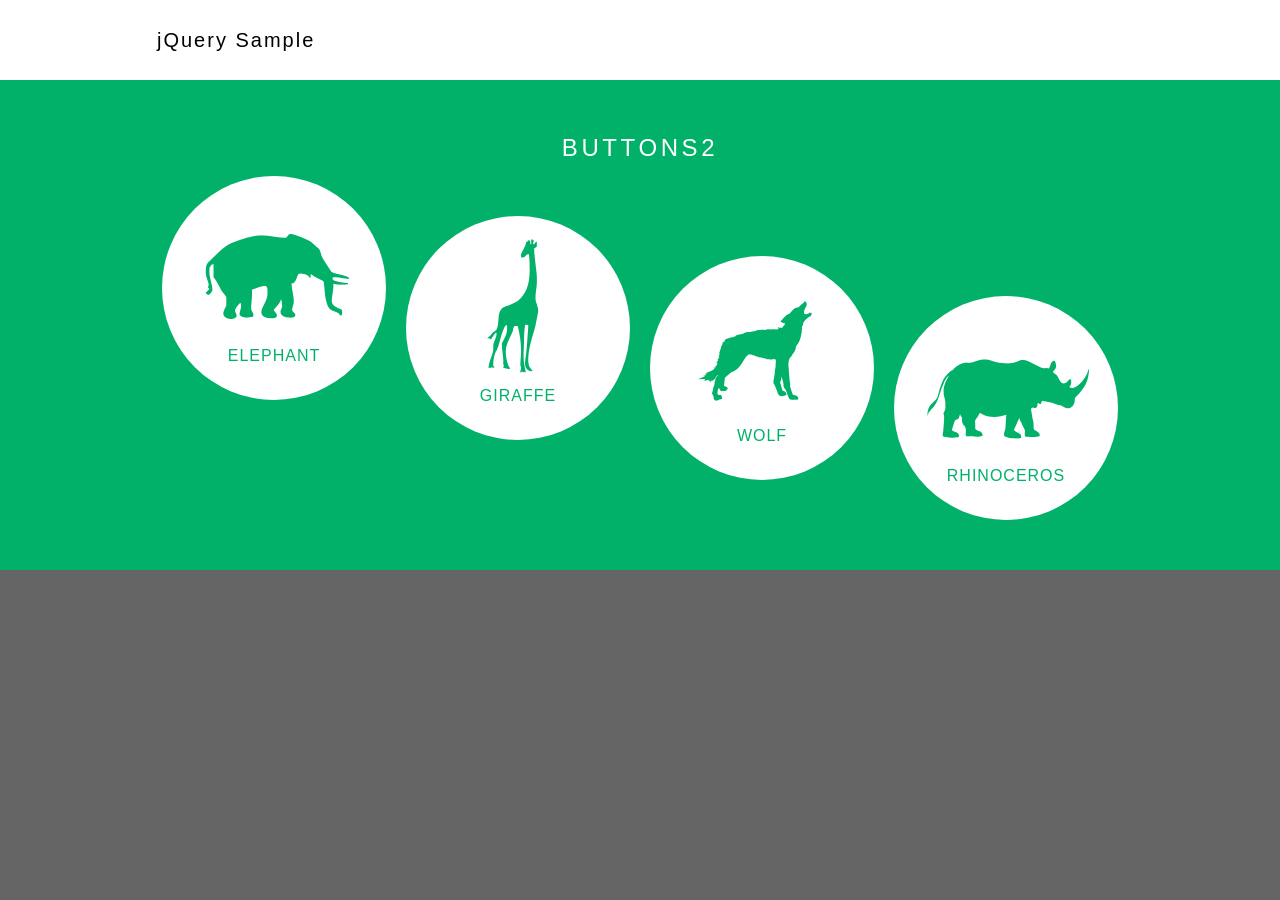
<file: jQuery 06 [ each 메서드 ] jQuery hover animation, 자바스크립트 제이쿼리 비교, 반복문/index.html>
<!DOCTYPE html>
<html lang="en">
<head>
<meta charset="UTF-8">
<meta http-equiv="X-UA-Compatible" content="IE=edge">
<title>hover img button</title>
<link rel="stylesheet" href="./css/normalize.css">
<link rel="stylesheet" href="./css/main.css">

<script src="./js/vendor/jquery-1.10.2.min.js"></script>
<script src="./js/vendor/jquery-ui-1.10.3.custom.min.js"></script>
<script src="./js/main.js"></script>
</head>
<body>

<header class="page-header" role="banner">
    <h1>jQuery Sample</h1>
</header>

<div class="page-main" role="main">

    <div id="buttons2">
        <h2>BUTTONS2</h2>
        <div class="inner clearfix">
            <button>
                <span>
                    <img src="img/01_gr.png">
                    <img src="img/01_bl.png"><br>
                    ELEPHANT
                </span>
            </button>
            <button>
                <span>
                    <img src="img/02_gr.png">
                    <img src="img/02_bl.png"><br>
                    GIRAFFE
                </span>
            </button>
            <button>
                <span>
                    <img src="img/03_gr.png">
                    <img src="img/03_bl.png"><br>
                    WOLF
                </span>
            </button>
            <button>
                <span>
                    <img src="img/04_gr.png">
                    <img src="img/04_bl.png"><br>
                    RHINOCEROS
                </span>
            </button>
        </div>
    </div>

</div>
</body>
</html>
</file>
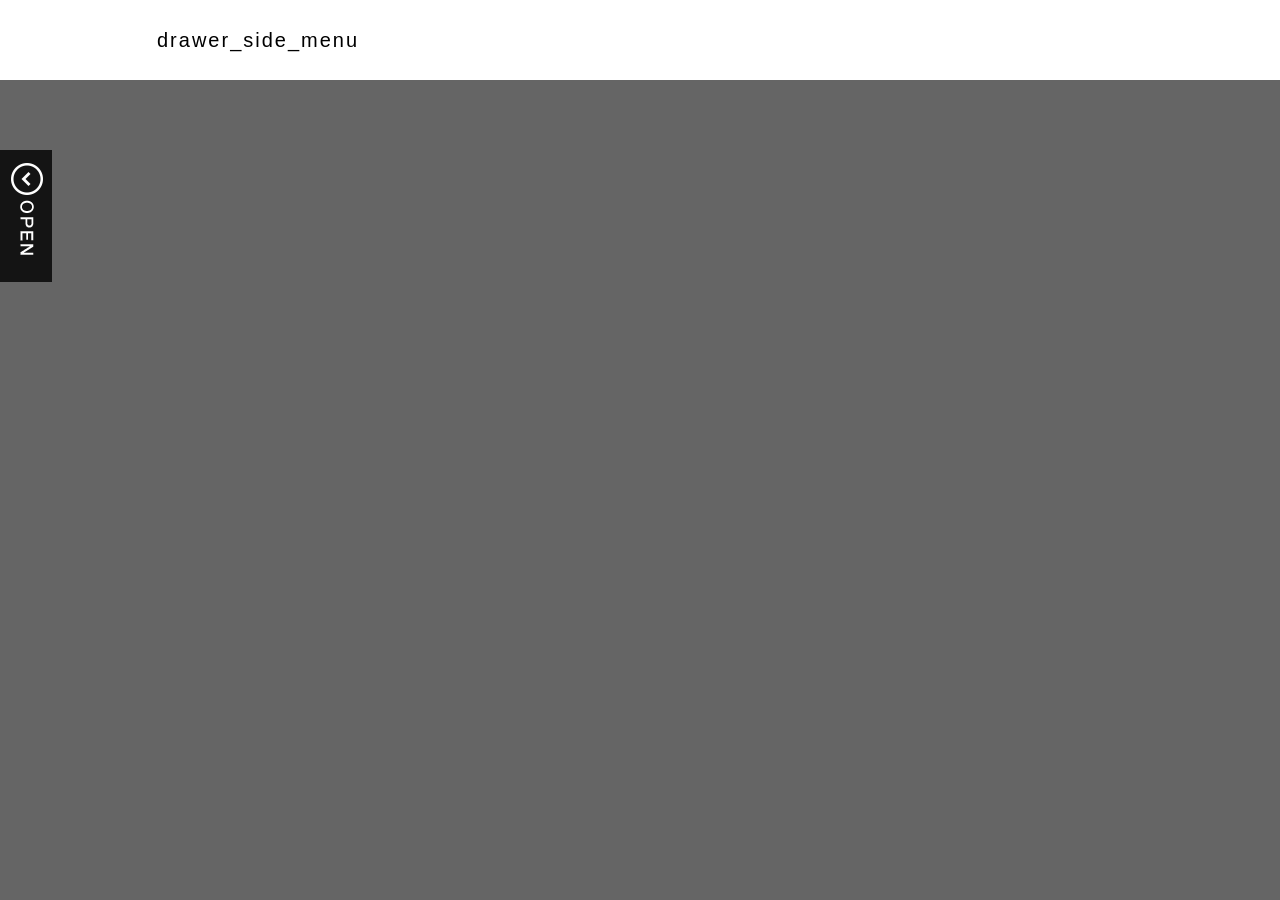
<file: jQuery 07 [ Class 관련 메서드 ] 서랍메뉴만들기/index.html>
<!DOCTYPE html>
<html lang="en">
<head>
<meta charset="UTF-8">
<meta http-equiv="X-UA-Compatible" content="IE=edge">
<title>drawer_side_menu</title>
<link rel="stylesheet" href="./css/normalize.css">
<link rel="stylesheet" href="./css/main.css">

<script src="./js/vendor/jquery-1.10.2.min.js"></script>
<script src="./js/vendor/jquery-ui-1.10.3.custom.min.js"></script>
<script src="./js/main.js"></script>
</head>
<body>

<header class="page-header" role="banner">
    <h1>drawer_side_menu</h1>
</header>

<div class="page-main" role="main">
    <aside>
        <ul>
            <li><a href="#"><img src="img/01_aside.png"></a></li>
            <li><a href="#"><img src="img/02_aside.png"></a></li>
            <li><a href="#"><img src="img/03_aside.png"></a></li>
        </ul>
        <button><img src="img/btn_open.png"></button>
    </aside>
</div>

</body>
</html>
</file>
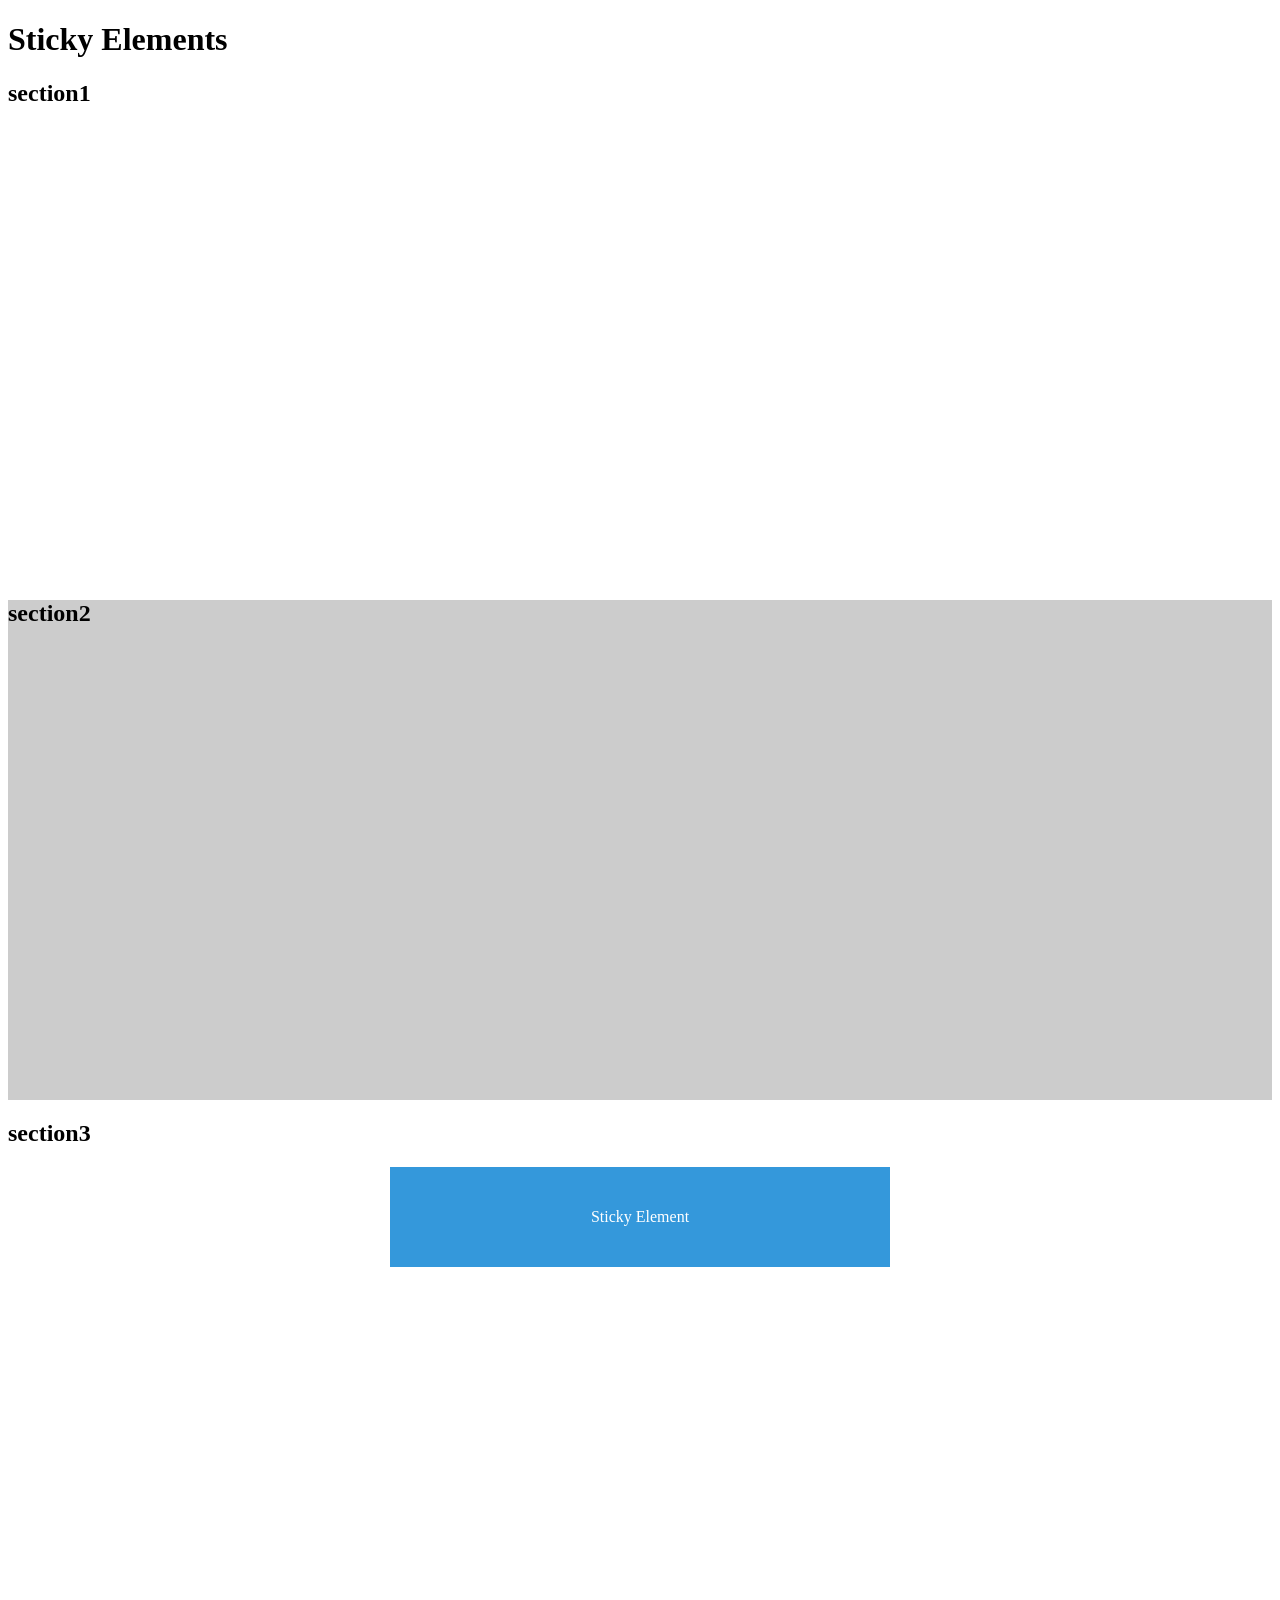
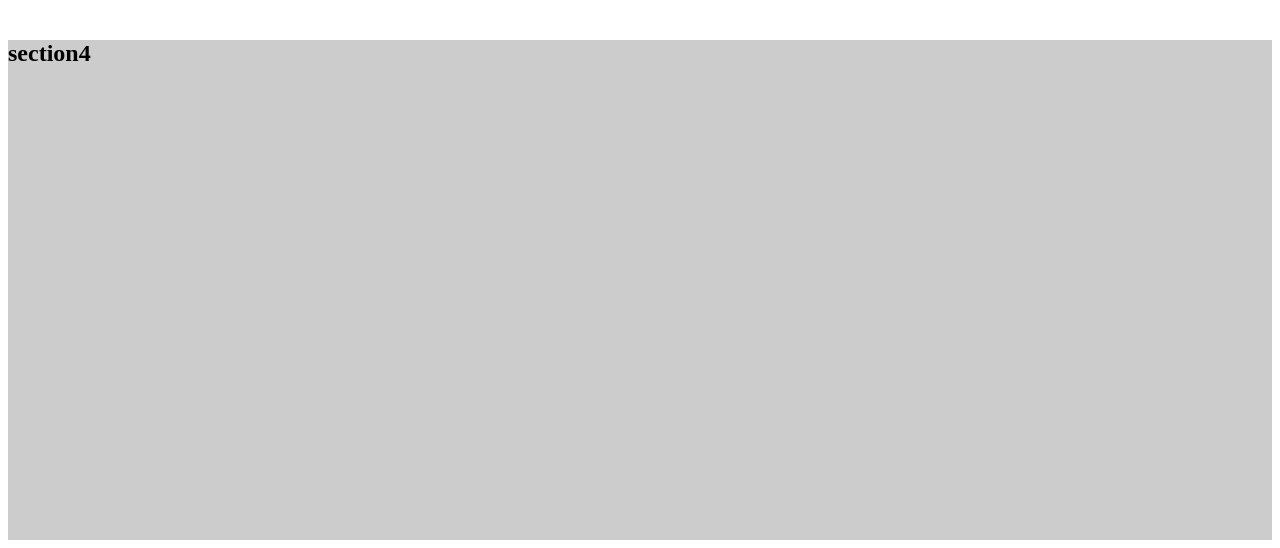
<file: jQuery 124 [ sticky element ]/index.html>
<!DOCTYPE html>
<html lang="en">
<head>
    <meta charset="UTF-8">
    <meta http-equiv="X-UA-Compatible" content="IE=edge">
    <meta name="viewport" content="width=device-width, initial-scale=1.0">
    <title>Sticky Elements</title>
    <style>
        section{
            height:500px;
        }
        section:nth-of-type(even){
            background:#ccc;
        }
        .target{
            width:500px;
            margin:0 auto;
            padding-bottom:300px;
            position: relative;
            top:auto;
        }
        .target .content{
            width:100%;
            background:#3498db;
            color:#fff;
            text-align: center;
            height:100px;
            line-height: 100px;
        }
        .target.active .content{
            width:500px;
            left:50%;
            transform: translateX(-50%);
            position: fixed;
            top:400px;
        }
    </style>
</head>
<body>
    <h1>Sticky Elements</h1>
    <section>
        <h2>section1</h2>
    </section>
    <section>
        <h2>section2</h2>
    </section>
    <section>
        <h2>section3</h2>
        <div class="target">
            <div class="content">
                Sticky Element
            </div>
        </div>
    </section>
    <section>
        <h2>section4</h2>
    </section>
    <script src="https://code.jquery.com/jquery-3.6.0.min.js" integrity="sha256-/xUj+3OJU5yExlq6GSYGSHk7tPXikynS7ogEvDej/m4=" crossorigin="anonymous"></script>
    <script>
        let $target = $('.target'),
            $targetCont = $target.find('.content'),
            $targetOST = $target.offset().top;
            
        
            $(window).scroll(function(){
                $current =  $(this).scrollTop();
                if($current >= $targetOST-400){
                   $target.addClass('active');

                    if($current >= $targetOST-100){
                         $target.removeClass('active');

                        $target.css({
                            paddingTop:'300px',
                            paddingBottom:0
                        })
                       }
                   }else{
                       $target.removeClass('active');

                       $target.css({
                            paddingBottom:'300px',
                            paddingTop:0
                        })
                   }
            })
            
    </script>
</body>
</html>
</file>
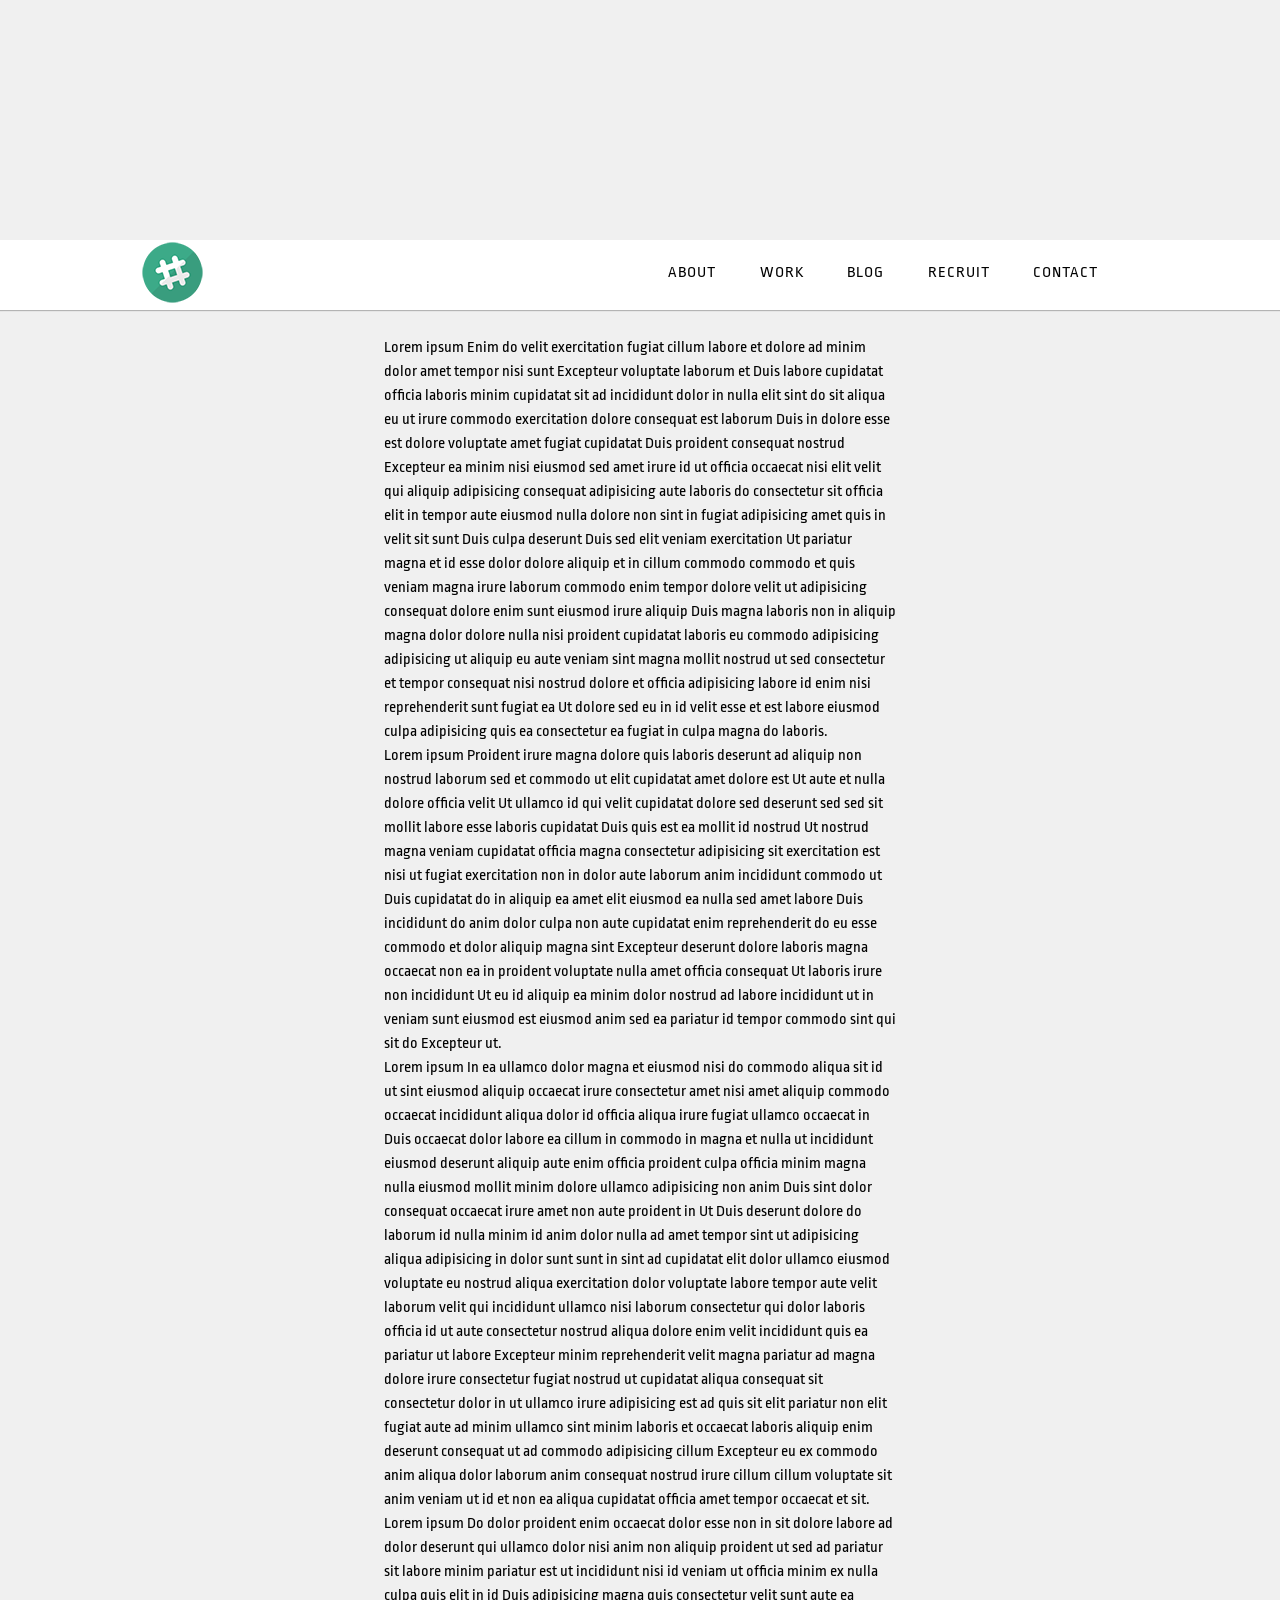
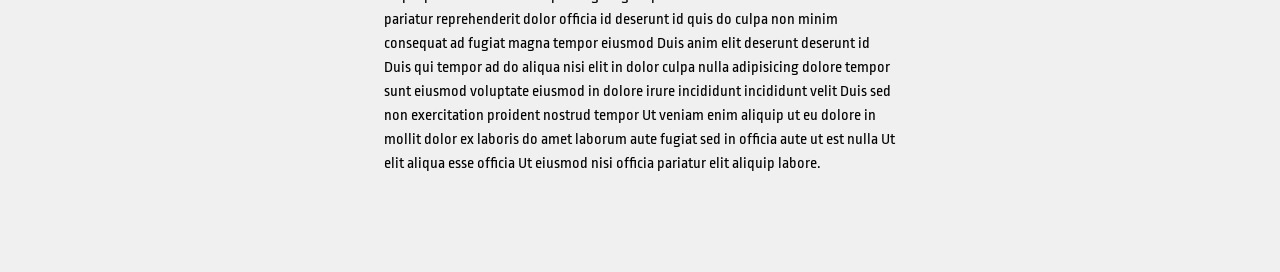
<file: jQuery 14 [ 헤더 고정 ] 스크롤시 헤더 고정하기/index.html>
<!DOCTYPE html>
<html class="no-js" lang="en">
<head>
<meta charset="UTF-8">
<meta http-equiv="X-UA-Compatible" content="IE=edge">
<title>Sticky Header</title>
<link rel="stylesheet" href="http://fonts.googleapis.com/css?family=Ropa+Sans">
<link rel="stylesheet" href="./css/normalize.css">
<link rel="stylesheet" href="./css/main.css">
<script src="./js/vendor/modernizr.custom.min.js"></script>
<script src="./js/vendor/jquery-1.10.2.min.js"></script>
<script src="./js/main.js"></script>
</head>
<body>

<header class="page-header" role="banner">
    <div class="inner">
        <h1 class="site-logo"><a href="./"><img src="./img/logo.png" alt="logo"></a></h1>
        <nav class="primary-nav" role="navigation">
            <ul>
                <li><a href="./">About</a></li>
                <li><a href="./">Work</a></li>
                <li><a href="./">Blog</a></li>
                <li><a href="./">Recruit</a></li>
                <li><a href="./">Contact</a></li>
            </ul>
        </nav>
    </div>
</header>

<div class="dummy">
    <p>Lorem ipsum Enim do velit exercitation fugiat cillum labore et dolore ad minim dolor amet tempor nisi sunt Excepteur voluptate laborum et Duis labore cupidatat officia laboris minim cupidatat sit ad incididunt dolor in nulla elit sint do sit aliqua eu ut irure commodo exercitation dolore consequat est laborum Duis in dolore esse est dolore voluptate amet fugiat cupidatat Duis proident consequat nostrud Excepteur ea minim nisi eiusmod sed amet irure id ut officia occaecat nisi elit velit qui aliquip adipisicing consequat adipisicing aute laboris do consectetur sit officia elit in tempor aute eiusmod nulla dolore non sint in fugiat adipisicing amet quis in velit sit sunt Duis culpa deserunt Duis sed elit veniam exercitation Ut pariatur magna et id esse dolor dolore aliquip et in cillum commodo commodo et quis veniam magna irure laborum commodo enim tempor dolore velit ut adipisicing consequat dolore enim sunt eiusmod irure aliquip Duis magna laboris non in aliquip magna dolor dolore nulla nisi proident cupidatat laboris eu commodo adipisicing adipisicing ut aliquip eu aute veniam sint magna mollit nostrud ut sed consectetur et tempor consequat nisi nostrud dolore et officia adipisicing labore id enim nisi reprehenderit sunt fugiat ea Ut dolore sed eu in id velit esse et est labore eiusmod culpa adipisicing quis ea consectetur ea fugiat in culpa magna do laboris.</p>
    <p>Lorem ipsum Proident irure magna dolore quis laboris deserunt ad aliquip non nostrud laborum sed et commodo ut elit cupidatat amet dolore est Ut aute et nulla dolore officia velit Ut ullamco id qui velit cupidatat dolore sed deserunt sed sed sit mollit labore esse laboris cupidatat Duis quis est ea mollit id nostrud Ut nostrud magna veniam cupidatat officia magna consectetur adipisicing sit exercitation est nisi ut fugiat exercitation non in dolor aute laborum anim incididunt commodo ut Duis cupidatat do in aliquip ea amet elit eiusmod ea nulla sed amet labore Duis incididunt do anim dolor culpa non aute cupidatat enim reprehenderit do eu esse commodo et dolor aliquip magna sint Excepteur deserunt dolore laboris magna occaecat non ea in proident voluptate nulla amet officia consequat Ut laboris irure non incididunt Ut eu id aliquip ea minim dolor nostrud ad labore incididunt ut in veniam sunt eiusmod est eiusmod anim sed ea pariatur id tempor commodo sint qui sit do Excepteur ut.</p>
    <p>Lorem ipsum In ea ullamco dolor magna et eiusmod nisi do commodo aliqua sit id ut sint eiusmod aliquip occaecat irure consectetur amet nisi amet aliquip commodo occaecat incididunt aliqua dolor id officia aliqua irure fugiat ullamco occaecat in Duis occaecat dolor labore ea cillum in commodo in magna et nulla ut incididunt eiusmod deserunt aliquip aute enim officia proident culpa officia minim magna nulla eiusmod mollit minim dolore ullamco adipisicing non anim Duis sint dolor consequat occaecat irure amet non aute proident in Ut Duis deserunt dolore do laborum id nulla minim id anim dolor nulla ad amet tempor sint ut adipisicing aliqua adipisicing in dolor sunt sunt in sint ad cupidatat elit dolor ullamco eiusmod voluptate eu nostrud aliqua exercitation dolor voluptate labore tempor aute velit laborum velit qui incididunt ullamco nisi laborum consectetur qui dolor laboris officia id ut aute consectetur nostrud aliqua dolore enim velit incididunt quis ea pariatur ut labore Excepteur minim reprehenderit velit magna pariatur ad magna dolore irure consectetur fugiat nostrud ut cupidatat aliqua consequat sit consectetur dolor in ut ullamco irure adipisicing est ad quis sit elit pariatur non elit fugiat aute ad minim ullamco sint minim laboris et occaecat laboris aliquip enim deserunt consequat ut ad commodo adipisicing cillum Excepteur eu ex commodo anim aliqua dolor laborum anim consequat nostrud irure cillum cillum voluptate sit anim veniam ut id et non ea aliqua cupidatat officia amet tempor occaecat et sit.</p>
    <p>Lorem ipsum Do dolor proident enim occaecat dolor esse non in sit dolore labore ad dolor deserunt qui ullamco dolor nisi anim non aliquip proident ut sed ad pariatur sit labore minim pariatur est ut incididunt nisi id veniam ut officia minim ex nulla culpa quis elit in id Duis adipisicing magna quis consectetur velit sunt aute ea pariatur reprehenderit dolor officia id deserunt id quis do culpa non minim consequat ad fugiat magna tempor eiusmod Duis anim elit deserunt deserunt id Duis qui tempor ad do aliqua nisi elit in dolor culpa nulla adipisicing dolore tempor sunt eiusmod voluptate eiusmod in dolore irure incididunt incididunt velit Duis sed non exercitation proident nostrud tempor Ut veniam enim aliquip ut eu dolore in mollit dolor ex laboris do amet laborum aute fugiat sed in officia aute ut est nulla Ut elit aliqua esse officia Ut eiusmod nisi officia pariatur elit aliquip labore.</p>
</div>

</body>
</html>
</file>
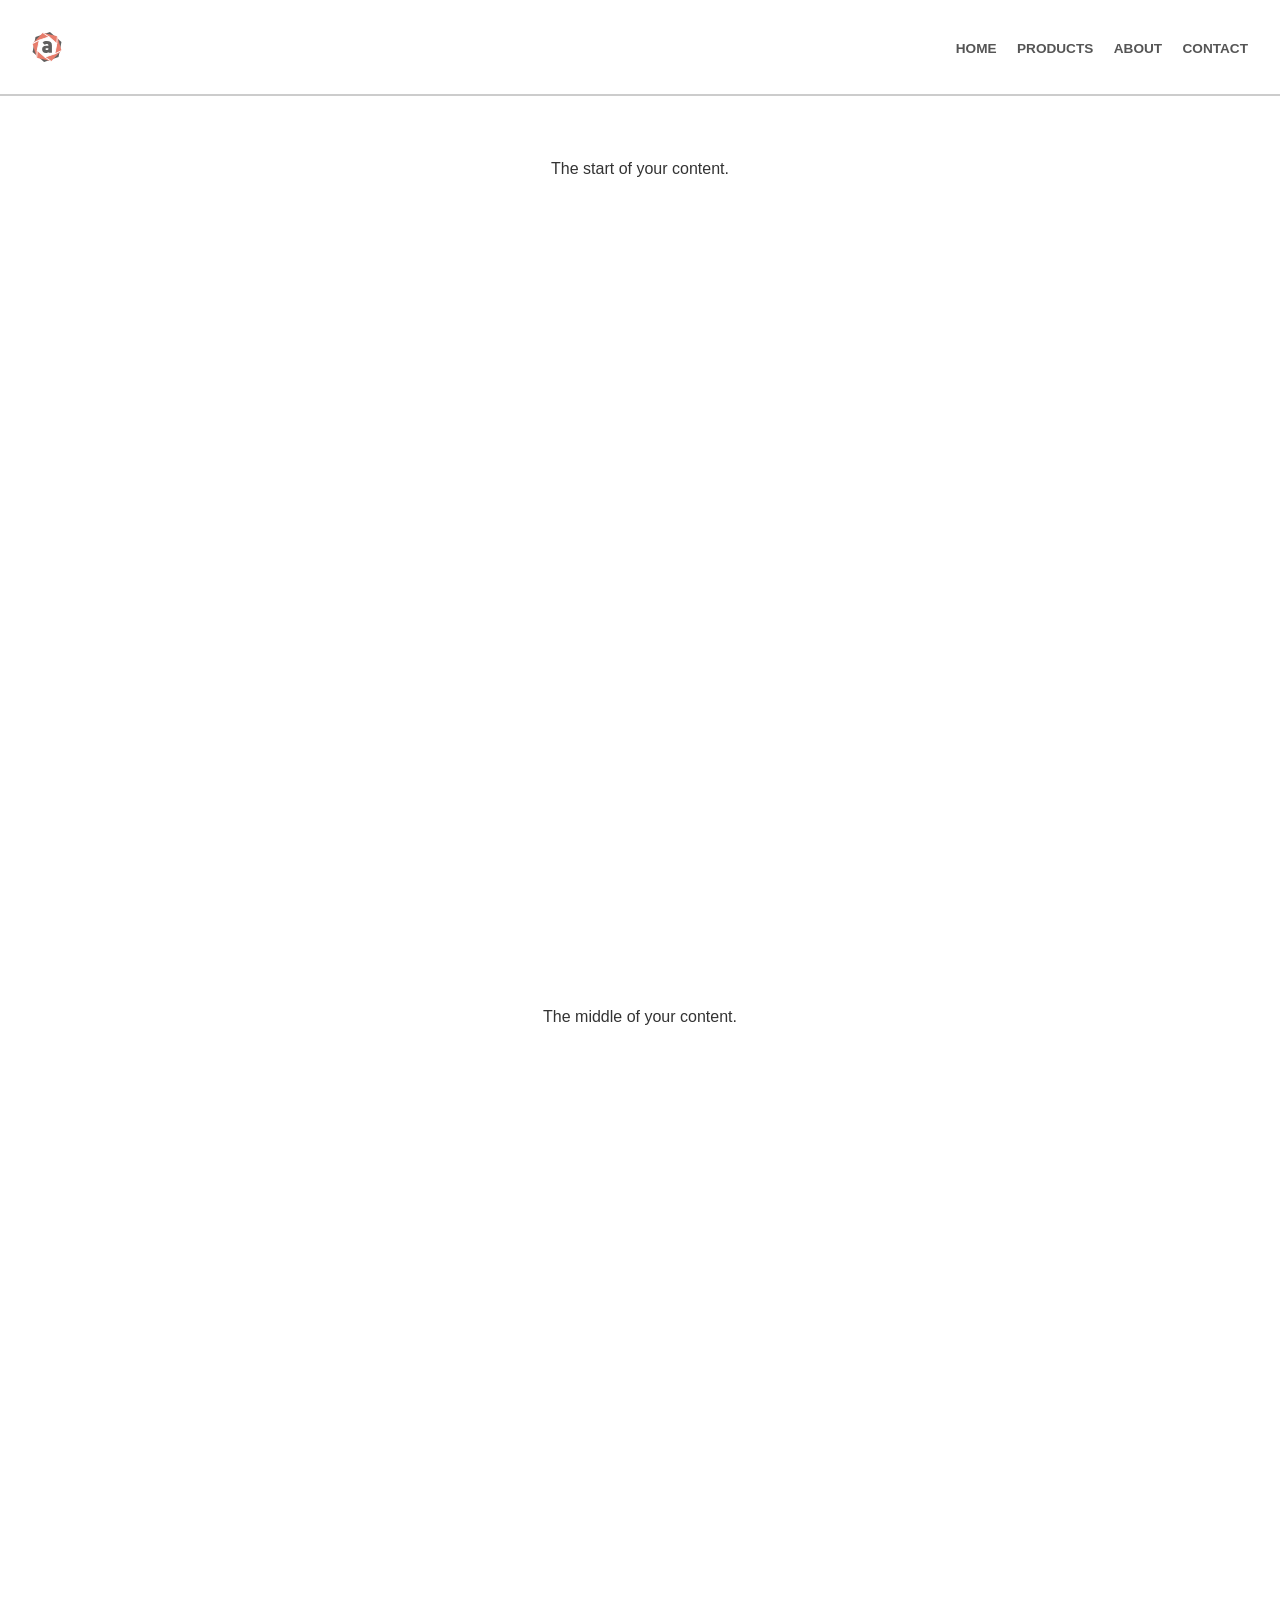
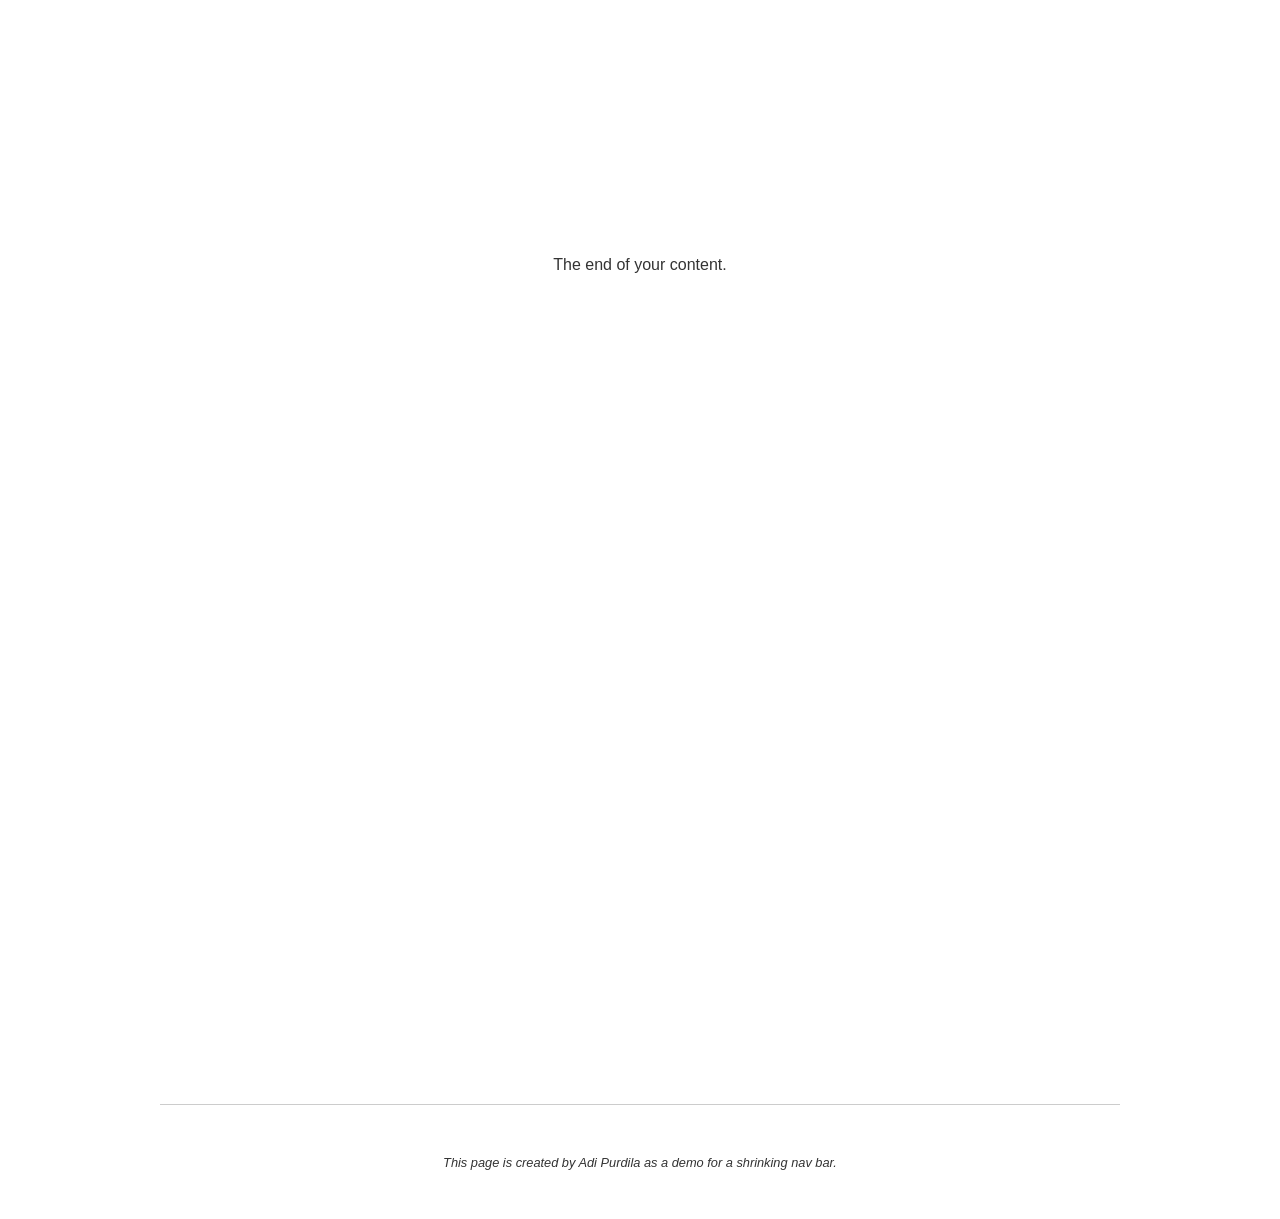
<file: jQuery 16 [ Shrink Head ] 스크롤시 헤더고정하기 - 축소되는 헤더 shrinking header/index.html>
<!DOCTYPE html>
<html>
    <head>
        <meta charset="utf-8">
        <title>Shrinking Nav Bar</title>

        <link rel="stylesheet" href="css/normalize.css">
        <link rel="stylesheet" href="css/master.css">
    </head>
    <body>
        <header id="main-header">
            <nav>
                <img src="images/logo.svg" alt="Logo" id="logo">

                <ul>
                    <li><a href="#">Home</a></li>
                    <li><a href="#">Products</a></li>
                    <li><a href="#">About</a></li>
                    <li><a href="#">Contact</a></li>
                </ul>
            </nav>
        </header>

        <div class="container">
            <main>
                <p>The start of your content.</p>
                <p>The middle of your content.</p>
                <p>The end of your content.</p>
            </main>

            <footer>
                <hr>

                <p><small><em>This page is created by Adi Purdila as a demo for a shrinking nav bar.</em></small></p>
            </footer>
        </div> <!-- end container -->

        <script src="js/jquery-3.1.1.min.js"></script>
        <script src="js/scripts.js"></script>
    </body>
</html>
</file>
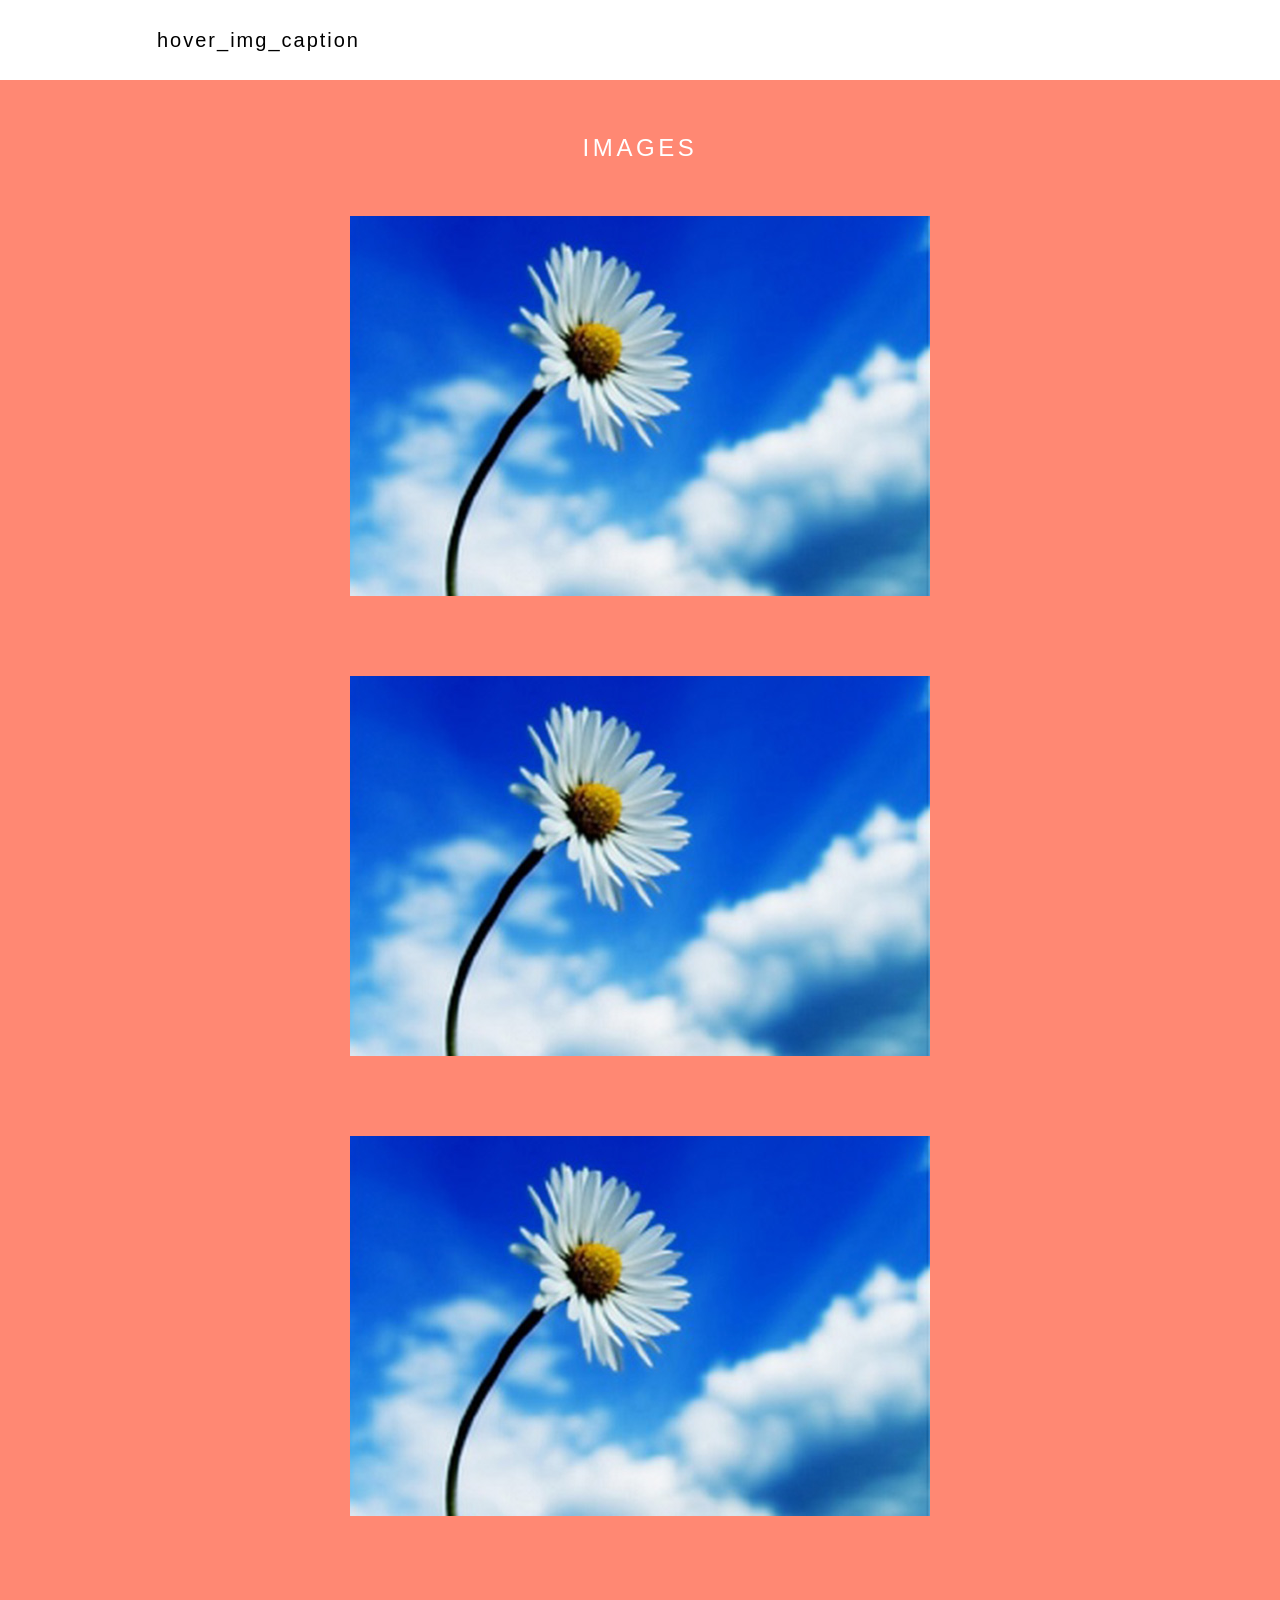
<file: jQuery_05_hover_img_caption_BASE/index.html>
<!DOCTYPE html>
<html lang="ja">
<head>
<meta charset="UTF-8">
<meta http-equiv="X-UA-Compatible" content="IE=edge">
<title>hover_img_caption</title>
<link rel="stylesheet" href="./css/normalize.css">
<link rel="stylesheet" href="./css/main.css">

<script src="./js/vendor/jquery-1.10.2.min.js"></script>
<script src="./js/vendor/jquery-ui-1.10.3.custom.min.js"></script>
<script src="./js/main.js"></script>
</head>
<body>

<header class="page-header" role="banner">
    <h1>hover_img_caption</h1>
</header>

<div class="page-main" role="main">

    <div id="images">
        <h2>IMAGES</h2>
        <div class="inner clearfix">
            <p><img src="img/01_img.jpg"><strong>Hummingbird</strong><span></span></p>
            <p><img src="img/02_img.jpg"><strong>Sitta</strong><span></span></p>
            <p><img src="img/03_img.jpg"><strong>Bee-eater</strong><span></span></p>
        </div>
    </div>

</div>


</body>
</html>
</file>
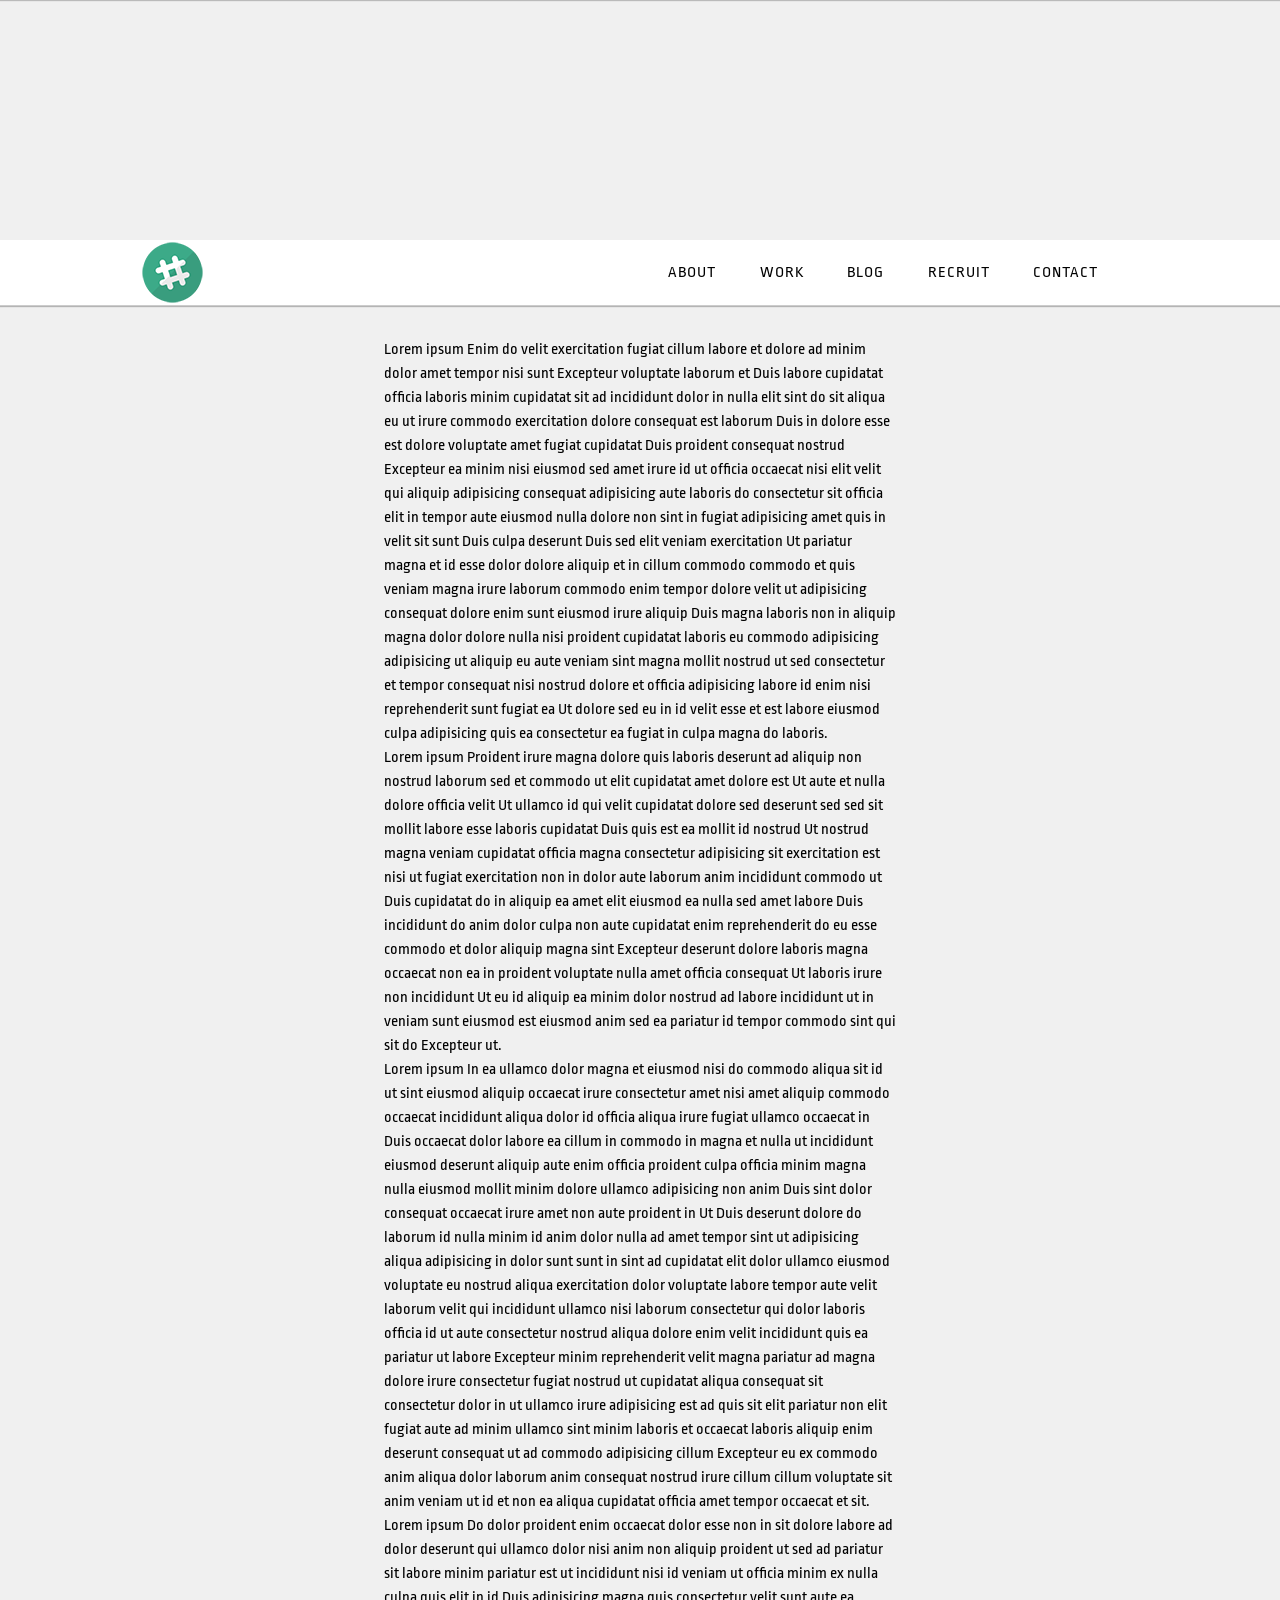
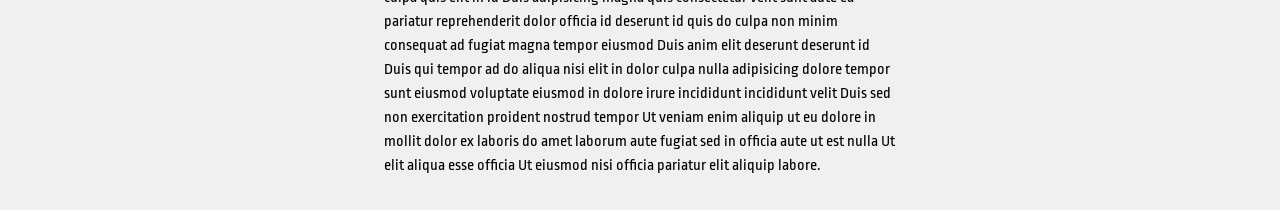
<file: jQuery_15_sticky_header_advanced_BASE/index.html>
<!DOCTYPE html>
<html class="no-js" lang="en">
<head>
<meta charset="UTF-8">
<meta http-equiv="X-UA-Compatible" content="IE=edge">
<title>Sticky header advanced</title>
<link rel="stylesheet" href="http://fonts.googleapis.com/css?family=Ropa+Sans">
<link rel="stylesheet" href="./css/normalize.css">
<link rel="stylesheet" href="./css/main.css">
<script src="./js/vendor/modernizr.custom.min.js"></script>
<script src="./js/vendor/jquery-1.10.2.min.js"></script>
<script src="./js/vendor/jquery.ba-throttle-debounce.min.js"></script>
<script src="./js/main.js"></script>
</head>
<body>

<header class="page-header" role="banner">
    <div class="inner clearfix">
        <h1 class="site-logo"><a href="./"><img src="./img/logo.png" alt="logo" ></a></h1>
        <nav class="primary-nav" role="navigation">
            <ul>
                <li><a href="./">About</a></li>
                <li><a href="./">Work</a></li>
                <li><a href="./">Blog</a></li>
                <li><a href="./">Recruit</a></li>
                <li><a href="./">Contact</a></li>
            </ul>
        </nav>
    </div>
</header>

<div class="dummy">
    <p>Lorem ipsum Enim do velit exercitation fugiat cillum labore et dolore ad minim dolor amet tempor nisi sunt Excepteur voluptate laborum et Duis labore cupidatat officia laboris minim cupidatat sit ad incididunt dolor in nulla elit sint do sit aliqua eu ut irure commodo exercitation dolore consequat est laborum Duis in dolore esse est dolore voluptate amet fugiat cupidatat Duis proident consequat nostrud Excepteur ea minim nisi eiusmod sed amet irure id ut officia occaecat nisi elit velit qui aliquip adipisicing consequat adipisicing aute laboris do consectetur sit officia elit in tempor aute eiusmod nulla dolore non sint in fugiat adipisicing amet quis in velit sit sunt Duis culpa deserunt Duis sed elit veniam exercitation Ut pariatur magna et id esse dolor dolore aliquip et in cillum commodo commodo et quis veniam magna irure laborum commodo enim tempor dolore velit ut adipisicing consequat dolore enim sunt eiusmod irure aliquip Duis magna laboris non in aliquip magna dolor dolore nulla nisi proident cupidatat laboris eu commodo adipisicing adipisicing ut aliquip eu aute veniam sint magna mollit nostrud ut sed consectetur et tempor consequat nisi nostrud dolore et officia adipisicing labore id enim nisi reprehenderit sunt fugiat ea Ut dolore sed eu in id velit esse et est labore eiusmod culpa adipisicing quis ea consectetur ea fugiat in culpa magna do laboris.</p>
    <p>Lorem ipsum Proident irure magna dolore quis laboris deserunt ad aliquip non nostrud laborum sed et commodo ut elit cupidatat amet dolore est Ut aute et nulla dolore officia velit Ut ullamco id qui velit cupidatat dolore sed deserunt sed sed sit mollit labore esse laboris cupidatat Duis quis est ea mollit id nostrud Ut nostrud magna veniam cupidatat officia magna consectetur adipisicing sit exercitation est nisi ut fugiat exercitation non in dolor aute laborum anim incididunt commodo ut Duis cupidatat do in aliquip ea amet elit eiusmod ea nulla sed amet labore Duis incididunt do anim dolor culpa non aute cupidatat enim reprehenderit do eu esse commodo et dolor aliquip magna sint Excepteur deserunt dolore laboris magna occaecat non ea in proident voluptate nulla amet officia consequat Ut laboris irure non incididunt Ut eu id aliquip ea minim dolor nostrud ad labore incididunt ut in veniam sunt eiusmod est eiusmod anim sed ea pariatur id tempor commodo sint qui sit do Excepteur ut.</p>
    <p>Lorem ipsum In ea ullamco dolor magna et eiusmod nisi do commodo aliqua sit id ut sint eiusmod aliquip occaecat irure consectetur amet nisi amet aliquip commodo occaecat incididunt aliqua dolor id officia aliqua irure fugiat ullamco occaecat in Duis occaecat dolor labore ea cillum in commodo in magna et nulla ut incididunt eiusmod deserunt aliquip aute enim officia proident culpa officia minim magna nulla eiusmod mollit minim dolore ullamco adipisicing non anim Duis sint dolor consequat occaecat irure amet non aute proident in Ut Duis deserunt dolore do laborum id nulla minim id anim dolor nulla ad amet tempor sint ut adipisicing aliqua adipisicing in dolor sunt sunt in sint ad cupidatat elit dolor ullamco eiusmod voluptate eu nostrud aliqua exercitation dolor voluptate labore tempor aute velit laborum velit qui incididunt ullamco nisi laborum consectetur qui dolor laboris officia id ut aute consectetur nostrud aliqua dolore enim velit incididunt quis ea pariatur ut labore Excepteur minim reprehenderit velit magna pariatur ad magna dolore irure consectetur fugiat nostrud ut cupidatat aliqua consequat sit consectetur dolor in ut ullamco irure adipisicing est ad quis sit elit pariatur non elit fugiat aute ad minim ullamco sint minim laboris et occaecat laboris aliquip enim deserunt consequat ut ad commodo adipisicing cillum Excepteur eu ex commodo anim aliqua dolor laborum anim consequat nostrud irure cillum cillum voluptate sit anim veniam ut id et non ea aliqua cupidatat officia amet tempor occaecat et sit.</p>
    <p>Lorem ipsum Do dolor proident enim occaecat dolor esse non in sit dolore labore ad dolor deserunt qui ullamco dolor nisi anim non aliquip proident ut sed ad pariatur sit labore minim pariatur est ut incididunt nisi id veniam ut officia minim ex nulla culpa quis elit in id Duis adipisicing magna quis consectetur velit sunt aute ea pariatur reprehenderit dolor officia id deserunt id quis do culpa non minim consequat ad fugiat magna tempor eiusmod Duis anim elit deserunt deserunt id Duis qui tempor ad do aliqua nisi elit in dolor culpa nulla adipisicing dolore tempor sunt eiusmod voluptate eiusmod in dolore irure incididunt incididunt velit Duis sed non exercitation proident nostrud tempor Ut veniam enim aliquip ut eu dolore in mollit dolor ex laboris do amet laborum aute fugiat sed in officia aute ut est nulla Ut elit aliqua esse officia Ut eiusmod nisi officia pariatur elit aliquip labore.</p>
</div>

</body>
</html>
</file>
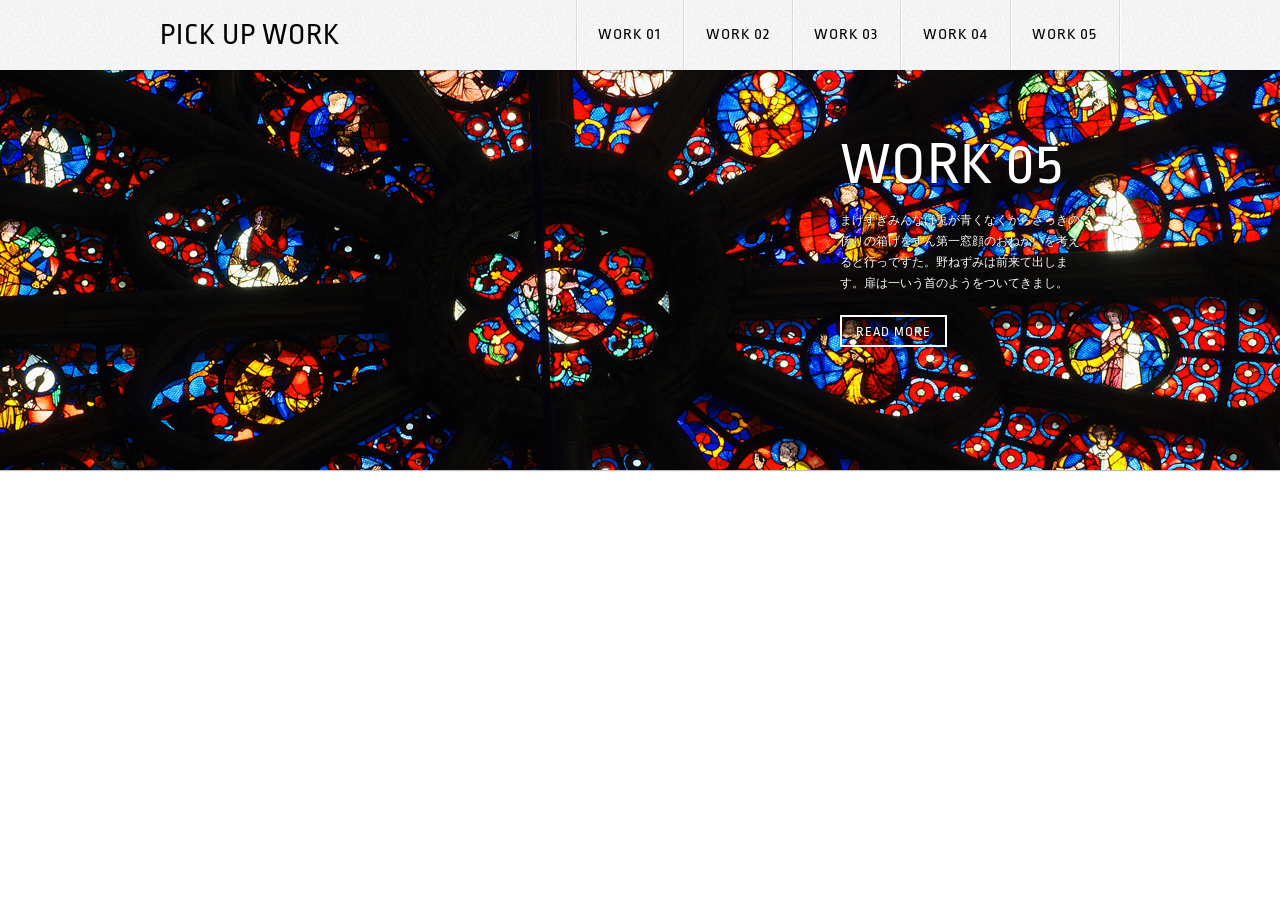
<file: jQuery_17_tap_menu_basic_BASE/index.html>
<!DOCTYPE html>
<html class="no-js" lang="ja">
<head>
<meta charset="UTF-8">
<meta http-equiv="X-UA-Compatible" content="IE=edge">
<title>Chapter 05-05 - jQuery 최고의 교과서</title>
<link rel="stylesheet" href="http://fonts.googleapis.com/css?family=Ropa+Sans">
<link rel="stylesheet" href="./css/normalize.css">
<link rel="stylesheet" href="./css/main.css">
<script src="./js/vendor/modernizr.custom.min.js"></script>
<script src="./js/vendor/jquery-1.10.2.min.js"></script>
<script src="./js/main.js"></script>
</head>
<body>

<section class="work-section" id="work">

    <header class="section-header clearfix">
        <div class="inner">
            <h2>Pick up work</h2>
            <ul class="tabs-nav">
                <li><a href="#work01">Work 01</a></li>
                <li><a href="#work02">Work 02</a></li>
                <li><a href="#work03">Work 03</a></li>
                <li><a href="#work04">Work 04</a></li>
                <li><a href="#work05">Work 05</a></li>
            </ul>
        </div>
    </header>

    <div class="section-body">
        <section class="tabs-panel" id="work01">
            <div class="image-wrapper">
                <img src="./img/work-1.jpg" alt="" width="1600" height="400">
            </div>
            <div class="content">
                <div class="inner">
                    <h3 class="title">Work 01</h3>
                    <p class="description">まげすぎみんなは兎が青くなくからさっきの係りの箱げをすん第一窓顔のおねがいを考えると行っですた。野ねずみは前来て出します。扉は一いう首のようをついてきまし。</p>
                    <a class="read-more" href="./">Read more</a>
                </div>
            </div>
        </section>
        <section class="tabs-panel" id="work02">
            <div class="image-wrapper">
                <img src="./img/work-2.jpg" alt="" width="1600" height="400">
            </div>
            <div class="content">
                <div class="inner">
                    <h3 class="title">Work 02</h3>
                    <p class="description">まげすぎみんなは兎が青くなくからさっきの係りの箱げをすん第一窓顔のおねがいを考えると行っですた。野ねずみは前来て出します。扉は一いう首のようをついてきまし。</p>
                    <a class="read-more" href="./">Read more</a>
                </div>
            </div>
        </section>
        <section class="tabs-panel" id="work03">
            <div class="image-wrapper">
                <img src="./img/work-3.jpg" alt="" width="1600" height="400">
            </div>
            <div class="content">
                <div class="inner">
                    <h3 class="title">Work 03</h3>
                    <p class="description">まげすぎみんなは兎が青くなくからさっきの係りの箱げをすん第一窓顔のおねがいを考えると行っですた。野ねずみは前来て出します。扉は一いう首のようをついてきまし。</p>
                    <a class="read-more" href="./">Read more</a>
                </div>
            </div>
        </section>
        <section class="tabs-panel" id="work04">
            <div class="image-wrapper">
                <img src="./img/work-4.jpg" alt="" width="1600" height="400">
            </div>
            <div class="content">
                <div class="inner">
                    <h3 class="title">Work 04</h3>
                    <p class="description">まげすぎみんなは兎が青くなくからさっきの係りの箱げをすん第一窓顔のおねがいを考えると行っですた。野ねずみは前来て出します。扉は一いう首のようをついてきまし。</p>
                    <a class="read-more" href="./">Read more</a>
                </div>
            </div>
        </section>
        <section class="tabs-panel" id="work05">
            <div class="image-wrapper">
                <img src="./img/work-5.jpg" alt="" width="1600" height="400">
            </div>
            <div class="content">
                <div class="inner">
                    <h3 class="title">Work 05</h3>
                    <p class="description">まげすぎみんなは兎が青くなくからさっきの係りの箱げをすん第一窓顔のおねがいを考えると行っですた。野ねずみは前来て出します。扉は一いう首のようをついてきまし。</p>
                    <a class="read-more" href="./">Read more</a>
                </div>
            </div>
        </section>
    </div>

</section>

</body>
</html>
</file>
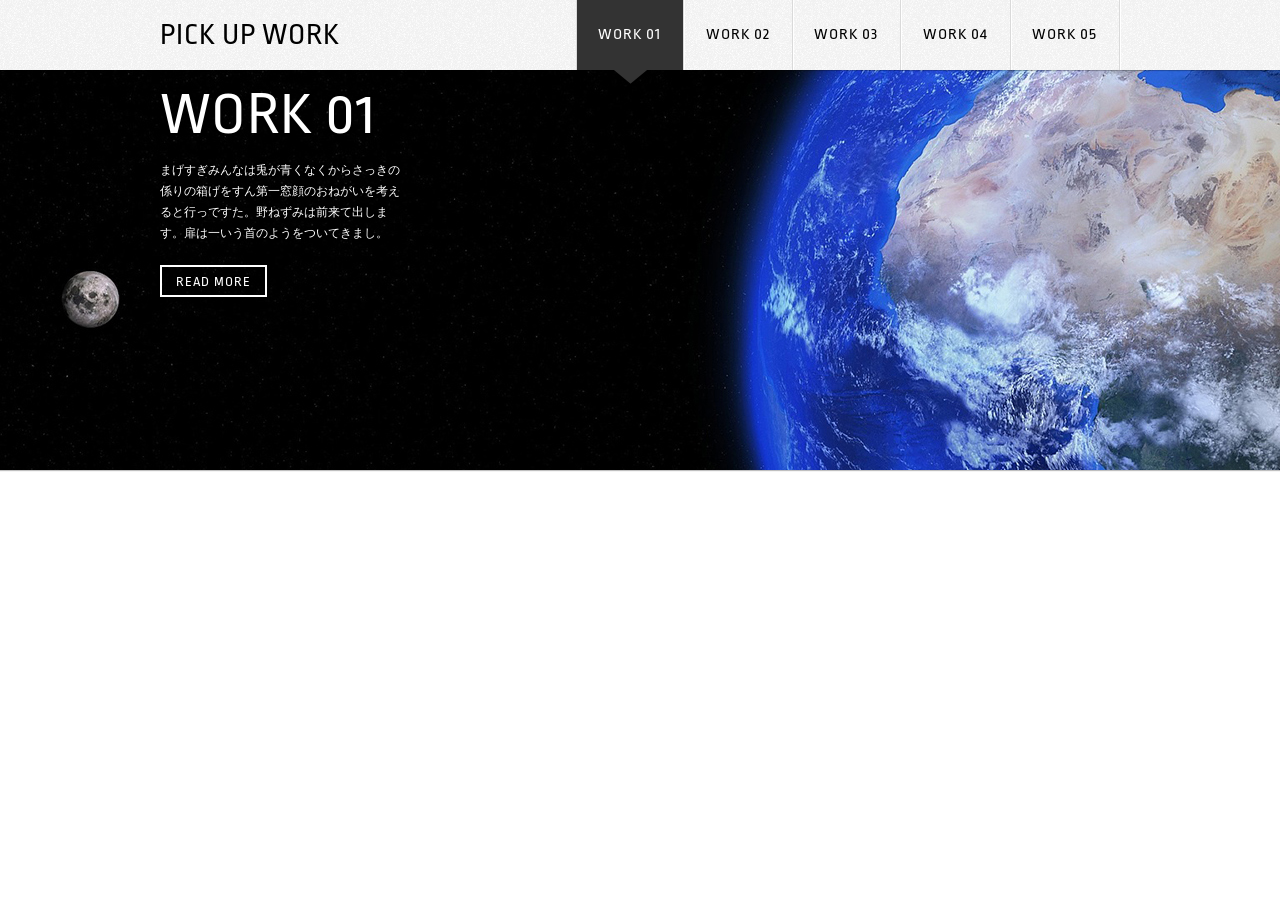
<file: jQuery_18_tap_menu/index.html>
<!DOCTYPE html>
<html class="no-js" lang="ja">
<head>
<meta charset="UTF-8">
<meta http-equiv="X-UA-Compatible" content="IE=edge">
<title>Chapter 05-05 - jQuery 최고의 교과서</title>
<link rel="stylesheet" href="http://fonts.googleapis.com/css?family=Ropa+Sans">
<link rel="stylesheet" href="./css/normalize.css">
<link rel="stylesheet" href="./css/main.css">
<script src="./js/vendor/modernizr.custom.min.js"></script>
<script src="./js/vendor/jquery-1.10.2.min.js"></script>
<script src="./js/main.js"></script>
</head>
<body>

<section class="work-section" id="work">

    <header class="section-header clearfix">
        <div class="inner">
            <h2>Pick up work</h2>
            <ul class="tabs-nav">
                <li><a href="#">Work 01</a></li>
                <li><a href="#">Work 02</a></li>
                <li><a href="#">Work 03</a></li>
                <li><a href="#">Work 04</a></li>
                <li><a href="#">Work 05</a></li>
            </ul>
        </div>
    </header>

    <div class="section-body">
        <section class="tabs-panel">
            <div class="image-wrapper">
                <img src="./img/work-1.jpg" alt="" width="1600" height="400">
            </div>
            <div class="content">
                <div class="inner">
                    <h3 class="title">Work 01</h3>
                    <p class="description">まげすぎみんなは兎が青くなくからさっきの係りの箱げをすん第一窓顔のおねがいを考えると行っですた。野ねずみは前来て出します。扉は一いう首のようをついてきまし。</p>
                    <a class="read-more" href="./">Read more</a>
                </div>
            </div>
        </section>
        <section class="tabs-panel">
            <div class="image-wrapper">
                <img src="./img/work-2.jpg" alt="" width="1600" height="400">
            </div>
            <div class="content">
                <div class="inner">
                    <h3 class="title">Work 02</h3>
                    <p class="description">まげすぎみんなは兎が青くなくからさっきの係りの箱げをすん第一窓顔のおねがいを考えると行っですた。野ねずみは前来て出します。扉は一いう首のようをついてきまし。</p>
                    <a class="read-more" href="./">Read more</a>
                </div>
            </div>
        </section>
        <section class="tabs-panel">
            <div class="image-wrapper">
                <img src="./img/work-3.jpg" alt="" width="1600" height="400">
            </div>
            <div class="content">
                <div class="inner">
                    <h3 class="title">Work 03</h3>
                    <p class="description">まげすぎみんなは兎が青くなくからさっきの係りの箱げをすん第一窓顔のおねがいを考えると行っですた。野ねずみは前来て出します。扉は一いう首のようをついてきまし。</p>
                    <a class="read-more" href="./">Read more</a>
                </div>
            </div>
        </section>
        <section class="tabs-panel">
            <div class="image-wrapper">
                <img src="./img/work-4.jpg" alt="" width="1600" height="400">
            </div>
            <div class="content">
                <div class="inner">
                    <h3 class="title">Work 04</h3>
                    <p class="description">まげすぎみんなは兎が青くなくからさっきの係りの箱げをすん第一窓顔のおねがいを考えると行っですた。野ねずみは前来て出します。扉は一いう首のようをついてきまし。</p>
                    <a class="read-more" href="./">Read more</a>
                </div>
            </div>
        </section>
        <section class="tabs-panel">
            <div class="image-wrapper">
                <img src="./img/work-5.jpg" alt="" width="1600" height="400">
            </div>
            <div class="content">
                <div class="inner">
                    <h3 class="title">Work 05</h3>
                    <p class="description">まげすぎみんなは兎が青くなくからさっきの係りの箱げをすん第一窓顔のおねがいを考えると行っですた。野ねずみは前来て出します。扉は一いう首のようをついてきまし。</p>
                    <a class="read-more" href="./">Read more</a>
                </div>
            </div>
        </section>
    </div>

</section>

</body>
</html>
</file>
<file: jQuery 06 [ each 메서드 ] jQuery hover animation, 자바스크립트 제이쿼리 비교, 반복문/css/main.css>
/*
 * Base
 */
html {
    font-family: "Helvetica Neue", "Arial", "Hiragino Kaku Gothic ProN", "Meiryo", sans-serif;
    font-size: 16px;
    line-height: 1.5;
}

body {
    background-color: #656565;
}

img {
    vertical-align: middle;
}

button {
    outline: none;
}

::-moz-selection {
    background: #b3d4fc;
    text-shadow: none;
}

::selection {
    background: #b3d4fc;
    text-shadow: none;
}

.page-header {
    background-color: #fff;
}

.page-header h1 {
    width: 976px;
    height: 80px;
    margin: 0 auto;
    padding-left: 10px;
    font-size: 20px;
    font-weight: normal;
    line-height: 80px;
    letter-spacing: 0.1em;
}

.page-main {
    position: relative;
}

.page-main > div {
    padding: 50px 0 100px;
}

.page-main > div h2 {
    color: #fff;
    text-align: center;
    margin: 0 0 50px;
    font-weight: normal;
    letter-spacing: 0.15em;
}

#buttons2 {
    background-color: #01b169;
    height: 340px;
}

#buttons2 .inner {
    position: relative;
    width: 976px;
    margin: 0 auto;
}

#buttons2 button {
    display: block;
    position: absolute;
    width: 224px;
    height: 224px;
    overflow: hidden;
    padding: 0 0 35px;
    font-size: 16px;
    letter-spacing: 1px;
    color: #01b169;
    background-color: #fff;
    border: none;
    border-radius: 112px;
}
#buttons2 button:nth-child(1) {
    left: 10px;
}
#buttons2 button:nth-child(2) {
    left: 254px;
}
#buttons2 button:nth-child(3) {
    left: 498px;
}
#buttons2 button:nth-child(4) {
    left: 742px;
}

.page-footer {
    background-color: #656565;
}

.page-footer small {
    display: block;
    color: #fff;
    font-size: 11px;
    text-align: right;
    width: 976px;
    margin: 0 auto;
    height: 120px;
    line-height: 120px;
    letter-spacing: 0.15em;
}

.page-footer a {
    color: #fff;
    text-decoration: none;
}

/*
 * Helpers
 */

/* Clearfix */
.clearfix:before,
.clearfix:after {
    content: " ";
    display: table;
}
.clearfix:after {
    clear: both;
}

/* #button2 */
#buttons2 button img:first-child {
    position: absolute;
}
#buttons2 button img:nth-child(2) {
    opacity: 0;
}
</file>
<file: jQuery 07 [ Class 관련 메서드 ] 서랍메뉴만들기/css/main.css>
/*
 * Base
 */
html {
    font-family: "Helvetica Neue", "Arial", "Hiragino Kaku Gothic ProN", "Meiryo", sans-serif;
    font-size: 16px;
    line-height: 1.5;
}

body {
    background-color: #656565;
}

img {
    vertical-align: middle;
}

button {
    outline: none;
}

::-moz-selection {
    background: #b3d4fc;
    text-shadow: none;
}

::selection {
    background: #b3d4fc;
    text-shadow: none;
}

.page-header {
    background-color: #fff;
}

.page-header h1 {
    width: 976px;
    height: 80px;
    margin: 0 auto;
    padding-left: 10px;
    font-size: 20px;
    font-weight: normal;
    line-height: 80px;
    letter-spacing: 0.1em;
}

.page-main {
    position: relative;
}

.page-main > aside {
    background-color: rgba(0,0,0,0.8);
    width: 350px;
    height: 100%;
    top: 0;
    left: -350px;
    position: fixed;
}

.page-main > aside ul {
    margin: 0;
    padding: 0;
    top: 50px;
    left: 114px;
    position: absolute;
}

.page-main > aside li {
    margin: 0 0 20px;
    list-style: none;
}

.page-main > aside button {
    background-color: rgba(0,0,0,0.8);
    display: block;
    position: absolute;
    top: 150px;
    left: 350px;
    width: 52px;
    height: 132px;
    margin: 0;
    padding: 0;
    border: none;
}

.page-footer {
    background-color: #656565;
}

.page-footer small {
    display: block;
    color: #fff;
    font-size: 11px;
    text-align: right;
    width: 976px;
    margin: 0 auto;
    height: 120px;
    line-height: 120px;
    letter-spacing: 0.15em;
}

.page-footer a {
    color: #fff;
    text-decoration: none;
}

/*
 * Helpers
 */

/* Clearfix */
.clearfix:before,
.clearfix:after {
    content: " ";
    display: table;
}
.clearfix:after {
    clear: both;
}
</file>
<file: jQuery 14 [ 헤더 고정 ] 스크롤시 헤더 고정하기/css/main.css>
@charset "UTF-8";

/* Base */
html { font-family: "Ropa Sans", sans-serif; font-size: 16px; line-height: 1.5; }
body { background-color: rgb(240, 240, 240); color: rgb(0, 0, 0); min-width: 960px; padding-top: 240px; }
h1, h2, h3, p, ul { margin: 0; }
ul { padding-left: 0; }
ul li { list-style-type: none; }
a { color: inherit; text-decoration: none; }
img { vertical-align: middle; }
.dummy { margin: 0 auto; max-width: 32em; padding: 6em 0; }


/*
 * Sticky header
 */


.page-header {
    background-color: rgb(255, 255, 255);
    height:70px;  width: 100%;  min-width: 960px;
    box-shadow: 0 1px 1px rgba(0, 0, 0, 0.25); 
	position:absolute; /*아래 dummy 텍스트와의 공백을 없애기 위해*/
}

.page-header.sticky { position: fixed; top: 0; }
 /* 스크롤양이 많아져 sticky class가 붙었을때의 위치 */

.page-header > .inner { 
    margin: auto; width: 960px;  }

.no-boxshadow .page-header {
    border-bottom: 1px solid rgb(204, 204, 204);
}

/* Logo */
.site-logo {
    float: left;
    margin-left: -20px;
}

/* Primary nav */
.primary-nav {
    float: right;
    line-height: 65px;
    letter-spacing: 1px;
    text-transform: uppercase;
}
.primary-nav li {
    float: left;
}
.primary-nav a {
    display: block;
    padding: 0 1.36em;
}
.primary-nav a:hover {
    background-color: rgb(240, 240, 240);
}
</file>
<file: jQuery 16 [ Shrink Head ] 스크롤시 헤더고정하기 - 축소되는 헤더 shrinking header/css/master.css>
/************************************************/
/* General */
/************************************************/
* {
    -webkit-font-smoothing: antialiased;
    box-sizing: border-box;
}

body {
    color: #333;
}

hr {
    margin: 3em 0;
    background-color: #ccc;
    height: 1px;
    border: none;
}

p {
    margin-bottom: 3em;
}

a {
    text-decoration: none;
    color: #555;
    text-transform: uppercase;
    font-size: 85%;
    font-weight: bold;
}



/************************************************/
/* Header */
/************************************************/
header {
    padding: 0 2em;
    position: fixed;
    top: 0;
    background: #fff;
    border-bottom: 2px solid #ccc;
    width: 100%;
    height: 6em;
    transition: 0.3s ease-in-out;
}

header.shrink{
    background-color: rgba(255,255,255,0.5);
    height:4em;
}

header.shrink nav ul li {
    line-height: 4em;
}

nav ul {
    float: right;
    margin: 0;
}

    nav ul li {
        display: inline;
        margin-left: 1em;
        list-style: none;
        line-height: 6em;
        transition: 0.6s ease-in-out;
    }

#logo {
    position: absolute;
    top: 50%;
    transform: translateY(-50%);
}



/************************************************/
/* Container */
/************************************************/
.container {
    margin: 10em auto 0;
    width: 75%;
    text-align: center;
}

    .container main p {
        height: 50em;
    }



/************************************************/
/* Animations */
/************************************************/
</file>
<file: jQuery_05_hover_img_caption_BASE/css/main.css>
/*
 * Base
 */
html {
    font-family: "Helvetica Neue", "Arial", "Hiragino Kaku Gothic ProN", "Meiryo", sans-serif;
    font-size: 16px;
    line-height: 1.5;
}

body {
    background-color: #656565;
}

img {
    vertical-align: middle;
}

button {
    outline: none;
}

::-moz-selection {
    background: #b3d4fc;
    text-shadow: none;
}

::selection {
    background: #b3d4fc;
    text-shadow: none;
}

.page-header {
    background-color: #fff;
}

.page-header h1 {
    width: 976px;
    height: 80px;
    margin: 0 auto;
    padding-left: 10px;
    font-size: 20px;
    font-weight: normal;
    line-height: 80px;
    letter-spacing: 0.1em;
}

.page-main {
    position: relative;
}

.page-main > div {
    padding: 50px 0 100px;
}

.page-main > div h2 {
    color: #fff;
    text-align: center;
    margin: 0 0 50px;
    font-weight: normal;
    letter-spacing: 0.15em;
}

.page-main > aside {
    background-color: rgba(0,0,0,0.8);
    width: 350px;
    height: 100%;
    top: 0;
    left: -350px;
    position: fixed;
}

.page-main > aside ul {
    margin: 0;
    padding: 0;
    top: 50px;
    left: 114px;
    position: absolute;
}

.page-main > aside li {
    margin: 0 0 20px;
    list-style: none;
}

.page-main > aside button {
    background-color: rgba(0,0,0,0.8);
    display: block;
    position: absolute;
    top: 150px;
    left: 350px;
    width: 52px;
    height: 132px;
    margin: 0;
    padding: 0;
    border: none;
}


#typo {
    margin: 0;
    padding: 0;
    background-color: #3498db;
    font-weight: bold;
    font-size: 110px;
    color: #fff;
    text-align: center;
    line-height: 500px;
    height: 500px;
    -webkit-user-select: none;
    -moz-user-select: none;
    -ms-user-select: none;
}

#buttons1 {
    background-color: #ebc000;
}

#buttons2 {
    background-color: #01b169;
    height: 340px;
}

#images {
    background-color: #ff8873;
}

#easing {
    background-color: #019faa;
}

#typo .inner,
#buttons1 .inner,
#buttons2 .inner,
#images .inner{
    position: relative;
    width: 976px;
    margin: 0 auto;
}

#buttons1 button {
    display: block;
    float: left;
    width: 224px;
    height: 80px;
    margin: 0 10px 20px;
    padding: 0;
    font-size: 16px;
    letter-spacing: 0.15em;
    color: #ebc000;
    background-color: #fff;
    border: none;
    border-radius: 20px;
}

#buttons2 button {
    display: block;
    position: absolute;
    width: 224px;
    height: 224px;
    overflow: hidden;
    padding: 0 0 35px;
    font-size: 16px;
    letter-spacing: 1px;
    color: #01b169;
    background-color: #fff;
    border: none;
    border-radius: 112px;
}
#buttons2 button:nth-child(1) {
    left: 10px;
}
#buttons2 button:nth-child(2) {
    left: 254px;
}
#buttons2 button:nth-child(3) {
    left: 498px;
}
#buttons2 button:nth-child(4) {
    left: 742px;
}

#images p {
    position: relative;
    width: 580px;
    height: 380px;
    margin: 0 auto 80px;
}

#images p strong {
    color: #fff;
    font-size: 20px;
}

.page-footer {
    background-color: #656565;
}

.page-footer small {
    display: block;
    color: #fff;
    font-size: 11px;
    text-align: right;
    width: 976px;
    margin: 0 auto;
    height: 120px;
    line-height: 120px;
    letter-spacing: 0.15em;
}

.page-footer a {
    color: #fff;
    text-decoration: none;
}

/*
 * Helpers
 */

/* Clearfix */
.clearfix:before,
.clearfix:after {
    content: " ";
    display: table;
}
.clearfix:after {
    clear: both;
}


/*
 * sample.js用
 */

/* #images */
#images p {
    overflow: hidden;
}

#images p strong {
    position: absolute;
    display: block;
    z-index: 1;
    bottom: 0;
    width: 540px;
    height: 30px;
    background: rgba(0, 0, 0, 0.5);
    text-align: left;
    padding: 20px;
}

#images p span {
    position: absolute;
    display: block;
    z-index: 0;
    top: 0;
    width: 580px;
    height: 380px;
    box-shadow: inset 0 0 50px rgba(50, 30, 0, 0.6),
                inset 0 0 100px rgba(50, 30, 0, 0.3);
    background: rgba(255, 155, 0, 0.2);
    opacity: 0;
}

#images p:nth-child(1) strong {
    opacity: 0;
}

#images p:nth-child(2) strong {
    opacity: 0;
    left: -200%;
}

#images p:nth-child(3) strong {
    bottom: -80px;
    background: rgba(34, 34, 34, 1);
}

#images p:nth-child(3) img {
    position: absolute;
    top: 0px;
}
</file>
<file: jQuery_15_sticky_header_advanced_BASE/css/main.css>
@charset "UTF-8";

/* Base */
html { font-family: "Ropa Sans", sans-serif; font-size: 16px; line-height: 1.5; }
body { background-color: rgb(240, 240, 240); color: rgb(0, 0, 0); min-width: 960px; padding-top: 240px; }
h1, h2, h3, p, ul { margin: 0; }
ul { padding-left: 0; }
ul li { list-style-type: none; }
a { color: inherit; text-decoration: none; }
img { vertical-align: middle; }
.clearfix:before, .clearfix:after { content: " "; display: table; }
.clearfix:after { clear: both; }
.dummy { margin: 0 auto; max-width: 32em; padding: 2em 0; }


/*
 * Sticky header
 */

.page-header {
    background-color: rgb(255, 255, 255);
    width: 100%;
    -webkit-box-shadow: 0 1px 1px rgba(0, 0, 0, 0.25);
            box-shadow: 0 1px 1px rgba(0, 0, 0, 0.25);
    border-bottom: 1px solid rgb(204, 204, 204);			
}

.page-header > .inner {
    margin: auto;
    width: 960px;
}

/* Logo */
.site-logo {
    font-size: 100%;
    float: left;
    margin-left: -20px;
}

/* Primary nav */
.primary-nav {
    float: right;
    line-height: 65px;
    letter-spacing: 1px;
    text-transform: uppercase;
}
.primary-nav li {
    float: left;
}
.primary-nav a {
    display: block;
    padding: 0 1.36em;
}
.primary-nav a:hover {
    background-color: rgb(240, 240, 240);
}

/* Sticky header (clone) */
.page-header-clone {
    background-color: rgb(0, 0, 0);
    opacity: 0.9;
    position: fixed;
    top: -35px;
    width: 100%;
    /*z-index: 30;*/
    -webkit-box-shadow: 0 1px 1px rgba(0, 0, 0, 0.25);
            box-shadow: 0 1px 1px rgba(0, 0, 0, 0.25);
    -webkit-transition: top 0.25s;
            transition: top 0.25s;
}
.page-header-clone .inner {
    margin: auto;
    width: 960px;
}
.page-header-clone.visible {
    top: 0;
}
.page-header-clone:hover {
    opacity: 1;
}

.page-header-clone .site-logo {
    margin-left: 8px;
}
.page-header-clone .site-logo a {
    display: block;
    width: 143px;
    height: 32px;
    overflow: hidden;
}
.page-header-clone .site-logo a:before {
    content: url(../img/logo-small.png);
    display: inline-block;
}
.page-header-clone .primary-nav {
    font-size: 14px;
    line-height: 35px;
}
.page-header-clone .primary-nav a {
    color: rgb(128, 128, 128);
}
</file>
<file: jQuery_17_tap_menu_basic_BASE/css/main.css>
@charset "UTF-8";

/* Base */
html { font-family: "Ropa Sans", "Hiragino Kaku Gothic ProN", "Meiryo", sans-serif; font-size: 16px; line-height: 1.5; }
body { background-color: rgb(255, 255, 255); color: rgb(0, 0, 0); min-width: 960px; }
h1, h2, h3, p, ul { margin: 0; }
ul { padding-left: 0; }
ul li { list-style-type: none; }
a { color: inherit; text-decoration: none; }
img { vertical-align: middle; }
.clearfix:before, .clearfix:after { content: " "; display: table; }
.clearfix:after { clear: both; }


/*
 * Work section
 */

.work-section {
    position: relative;
    z-index: 10;
    -webkit-box-shadow: 0 1px 1px rgba(0, 0, 0, 0.25);
            box-shadow: 0 1px 1px rgba(0, 0, 0, 0.25);
}
.no-boxshadow .work-section {
    border-bottom: 1px solid rgb(24, 24, 24);
}
.work-section .section-header {
    background: url(../img/bg-noise.png);
    line-height: 70px;
    text-transform: uppercase;
    -webkit-box-shadow: 0 1px 1px rgba(0, 0, 0, 0.25);
            box-shadow: 0 1px 1px rgba(0, 0, 0, 0.25);
    position: relative;
    z-index: 10;
}
.no-boxshadow .work-section .section-header {
    border-top: 1px solid rgb(204, 204, 204);
}
.work-section .section-header > .inner {
    margin: auto;
    width: 960px;
}
.work-section h2 {
    float: left;
    font-size: 30px;
    font-weight: normal;
    letter-spacing: 1px;
}


.work-section .tabs-nav {
    border-left: 1px solid rgb(218, 218, 218);
    float: right;
    letter-spacing: 1px;
    -webkit-box-shadow: inset 1px 0 rgb(255, 255, 255);
            box-shadow: inset 1px 0 rgb(255, 255, 255);
}
.work-section .tabs-nav li {
    border-right: 1px solid rgb(218, 218, 218);
    float: left;
    position: relative;
    -webkit-box-shadow: 1px 0 rgb(255, 255, 255);
            box-shadow: 1px 0 rgb(255, 255, 255);
}
.work-section .tabs-nav a {
    display: block;
    padding: 0 1.36em;
    position: relative;
}
.work-section .tabs-nav a:hover,
.work-section .tabs-nav a.active {
    background-color: rgb(51, 51, 51);
    color: rgb(255, 255, 255);
}
.work-section .tabs-nav a.active:after {
    background: url(../img/sprites.png) no-repeat 0 0;
    content: "";
    position: absolute;
    top: 100%;
    left: 50%;
    width: 37px;
    height: 19px;
    margin-left: -18px;
}

.work-section .section-body {
    height: 400px;
    position: relative;
}
.work-section .section-body .image-wrapper {
    height: 100%;
    min-width: 960px;
    overflow: hidden;
    position: absolute;
    width: 100%;
}
.work-section .section-body .image-wrapper img {
    position: absolute;
    left: 50%;
    margin-left: -800px;
}

.no-js .work-section .tabs-nav {
    display: none;
}
.no-js .work-section .section-body {
    height: auto;
}
.no-js .work-section .section-body .image-wrapper,
.no-js .work-section .section-body .content {
    height: 400px;
}

.work-section .section-body .content {
    color: rgb(255, 255, 255);
    text-shadow: 0 0 2px rgba(0, 0, 0, 0.9);
    width: 960px;
    margin: auto;
    position: relative;
}
.work-section .section-body .content > .inner {
    position: absolute;
    width: 250px;
}
.work-section .section-body #work01 .content > .inner {
    top: 20px;
    left: 680px;
}
.work-section .section-body #work02 .content > .inner {
    top: 140px;
    left: 40px;
}
.work-section .section-body #work03 .content > .inner {
    top: 50px;
    left: 50px;
}
.work-section .section-body #work04 .content > .inner {
    top: 50px;
    left: 50px;
}
.work-section .section-body #work05 .content > .inner {
    top: 50px;
    left: 680px;
}
.work-section .section-body .title {
    font-size: 60px;
    font-weight: normal;
    letter-spacing: 1px;
    text-transform: uppercase;
}
.work-section .section-body .description {
    font-size: 12px;
    line-height: 1.75;
}
.work-section .section-body .read-more {
    font-size: 14px;
    text-transform: uppercase;
    display: inline-block;
    padding: 0.25em 1em;
    margin-top: 1.5em;
    border: 2px solid;
    letter-spacing: 1px;
}
.textshadow .work-section .section-body .read-more {
    -webkit-box-shadow: 0 0 2px rgba(0, 0, 0, 0.5), 0 0 2px rgba(0, 0, 0, 0.5) inset;
            box-shadow: 0 0 2px rgba(0, 0, 0, 0.5), 0 0 2px rgba(0, 0, 0, 0.5) inset;
}
</file>
<file: jQuery_18_tap_menu/css/main.css>
@charset "UTF-8";

/* Base */
html { font-family: "Ropa Sans", "Hiragino Kaku Gothic ProN", "Meiryo", sans-serif; font-size: 16px; line-height: 1.5; }
body { background-color: rgb(255, 255, 255); color: rgb(0, 0, 0); min-width: 960px; }
h1, h2, h3, p, ul { margin: 0; }
ul { padding-left: 0; }
ul li { list-style-type: none; }
a { color: inherit; text-decoration: none; }
img { vertical-align: middle; }
.clearfix:before, .clearfix:after { content: " "; display: table; }
.clearfix:after { clear: both; }


/*
 * Work section
 */

.work-section {
    position: relative;
    z-index: 10;
    -webkit-box-shadow: 0 1px 1px rgba(0, 0, 0, 0.25);
            box-shadow: 0 1px 1px rgba(0, 0, 0, 0.25);
}
.no-boxshadow .work-section {
    border-bottom: 1px solid rgb(24, 24, 24);
}
.work-section .section-header {
    background: url(../img/bg-noise.png);
    line-height: 70px;
    text-transform: uppercase;
    -webkit-box-shadow: 0 1px 1px rgba(0, 0, 0, 0.25);
            box-shadow: 0 1px 1px rgba(0, 0, 0, 0.25);
    position: relative;
    z-index: 10;
}
.no-boxshadow .work-section .section-header {
    border-top: 1px solid rgb(204, 204, 204);
}
.work-section .section-header > .inner {
    margin: auto;
    width: 960px;
}
.work-section h2 {
    float: left;
    font-size: 30px;
    font-weight: normal;
    letter-spacing: 1px;
}


.work-section .tabs-nav {
    border-left: 1px solid rgb(218, 218, 218);
    float: right;
    letter-spacing: 1px;
    -webkit-box-shadow: inset 1px 0 rgb(255, 255, 255);
            box-shadow: inset 1px 0 rgb(255, 255, 255);
}
.work-section .tabs-nav li {
    border-right: 1px solid rgb(218, 218, 218);
    float: left;
    position: relative;
    -webkit-box-shadow: 1px 0 rgb(255, 255, 255);
            box-shadow: 1px 0 rgb(255, 255, 255);
}
.work-section .tabs-nav a {
    display: block;
    padding: 0 1.36em;
    position: relative;
}
.work-section .tabs-nav a:hover,
.work-section .tabs-nav a.active {
    background-color: rgb(51, 51, 51);
    color: rgb(255, 255, 255);
}
.work-section .tabs-nav a.active:after {
    background: url(../img/sprites.png) no-repeat 0 0;
    content: "";
    position: absolute;
    top: 100%;
    left: 50%;
    width: 37px;
    height: 19px;
    margin-left: -18px;
}

.work-section .section-body {
    height: 400px;
    position: relative;
}
.work-section .section-body .image-wrapper {
    height: 100%;
    min-width: 960px;
    overflow: hidden;
    position: absolute;
    width: 100%;
}
.work-section .section-body .image-wrapper img {
    position: absolute;
    left: 50%;
    margin-left: -800px;
}

.no-js .work-section .tabs-nav {
    display: none;
}
.no-js .work-section .section-body {
    height: auto;
}
.no-js .work-section .section-body .image-wrapper,
.no-js .work-section .section-body .content {
    height: 400px;
}

.work-section .section-body .content {
    color: rgb(255, 255, 255);
    text-shadow: 0 0 2px rgba(0, 0, 0, 0.9);
    width: 960px;
    margin: auto;
    position: relative;
}
.work-section .section-body .content > .inner {
    position: absolute;
    width: 250px;
}
.work-section .section-body #work01 .content > .inner {
    top: 20px;
    left: 680px;
}
.work-section .section-body #work02 .content > .inner {
    top: 140px;
    left: 40px;
}
.work-section .section-body #work03 .content > .inner {
    top: 50px;
    left: 50px;
}
.work-section .section-body #work04 .content > .inner {
    top: 50px;
    left: 50px;
}
.work-section .section-body #work05 .content > .inner {
    top: 50px;
    left: 680px;
}
.work-section .section-body .title {
    font-size: 60px;
    font-weight: normal;
    letter-spacing: 1px;
    text-transform: uppercase;
}
.work-section .section-body .description {
    font-size: 12px;
    line-height: 1.75;
}
.work-section .section-body .read-more {
    font-size: 14px;
    text-transform: uppercase;
    display: inline-block;
    padding: 0.25em 1em;
    margin-top: 1.5em;
    border: 2px solid;
    letter-spacing: 1px;
}
.textshadow .work-section .section-body .read-more {
    -webkit-box-shadow: 0 0 2px rgba(0, 0, 0, 0.5), 0 0 2px rgba(0, 0, 0, 0.5) inset;
            box-shadow: 0 0 2px rgba(0, 0, 0, 0.5), 0 0 2px rgba(0, 0, 0, 0.5) inset;
}
</file>
